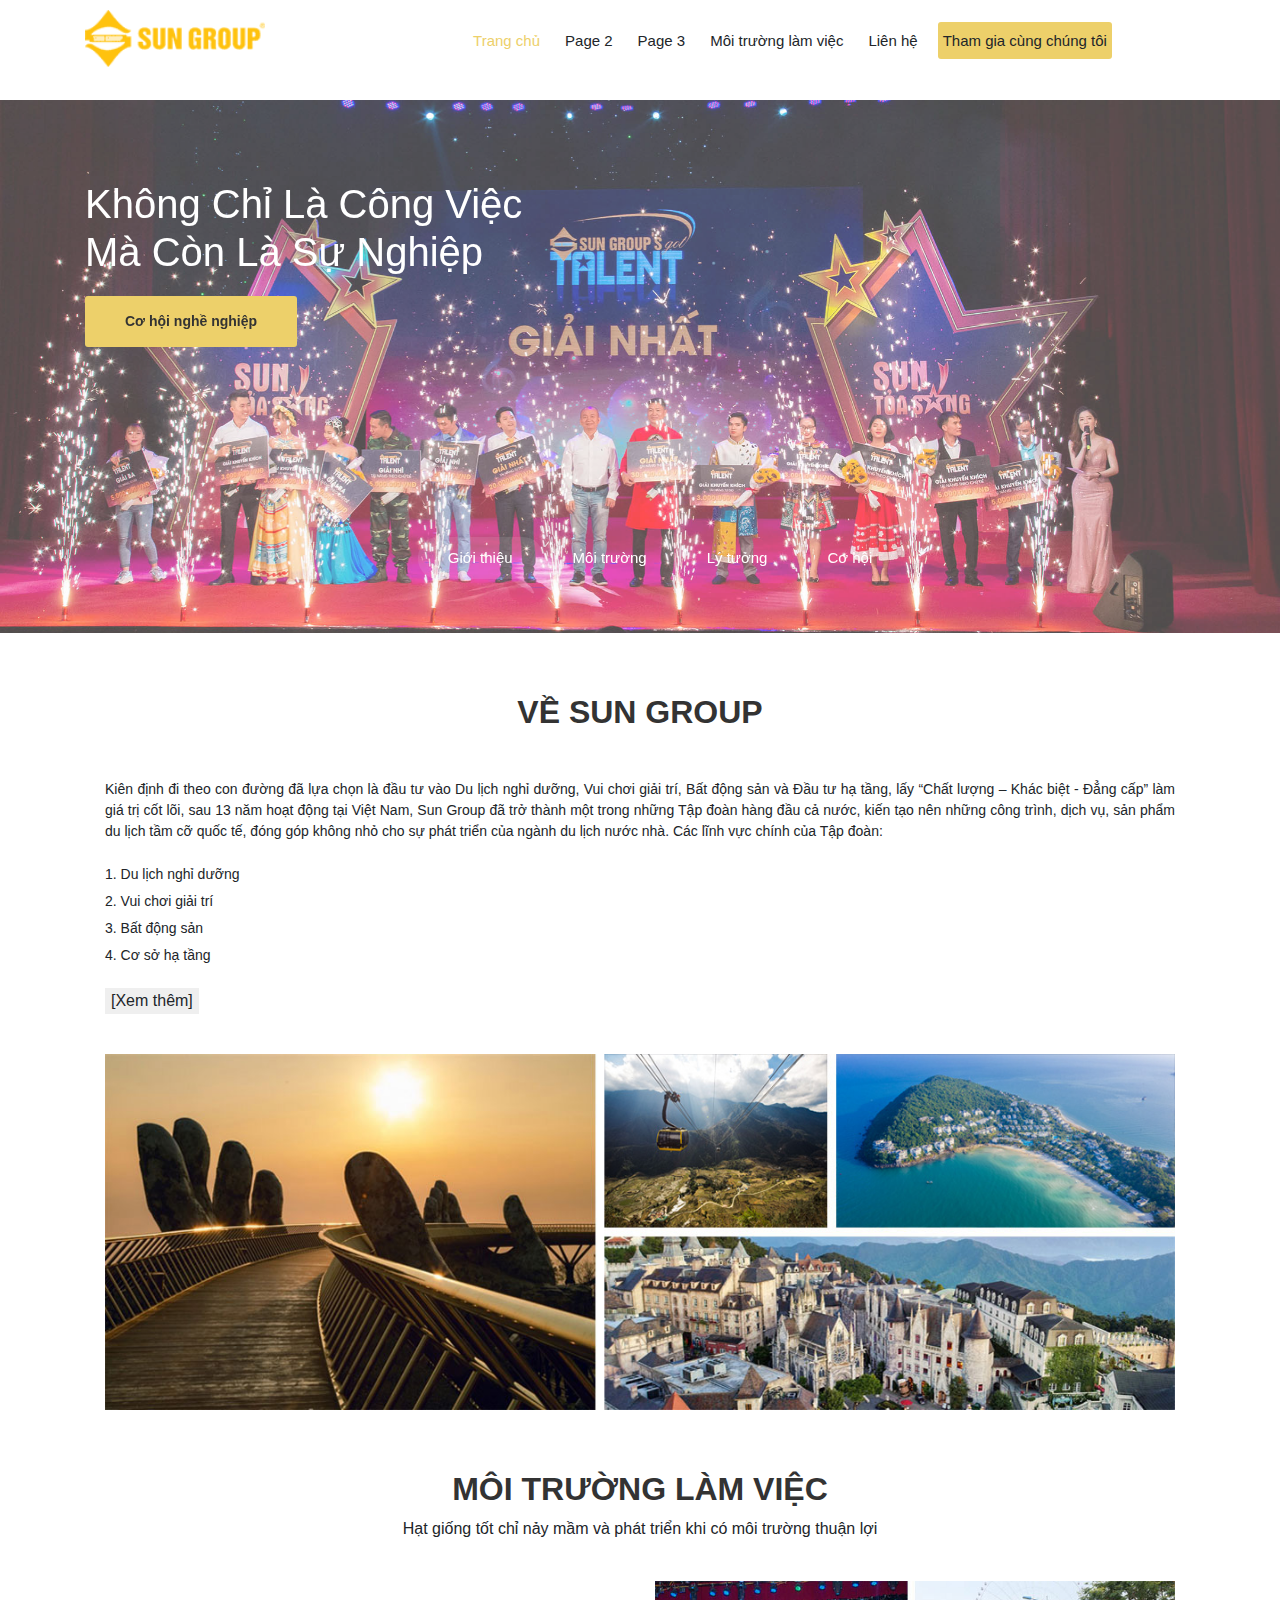
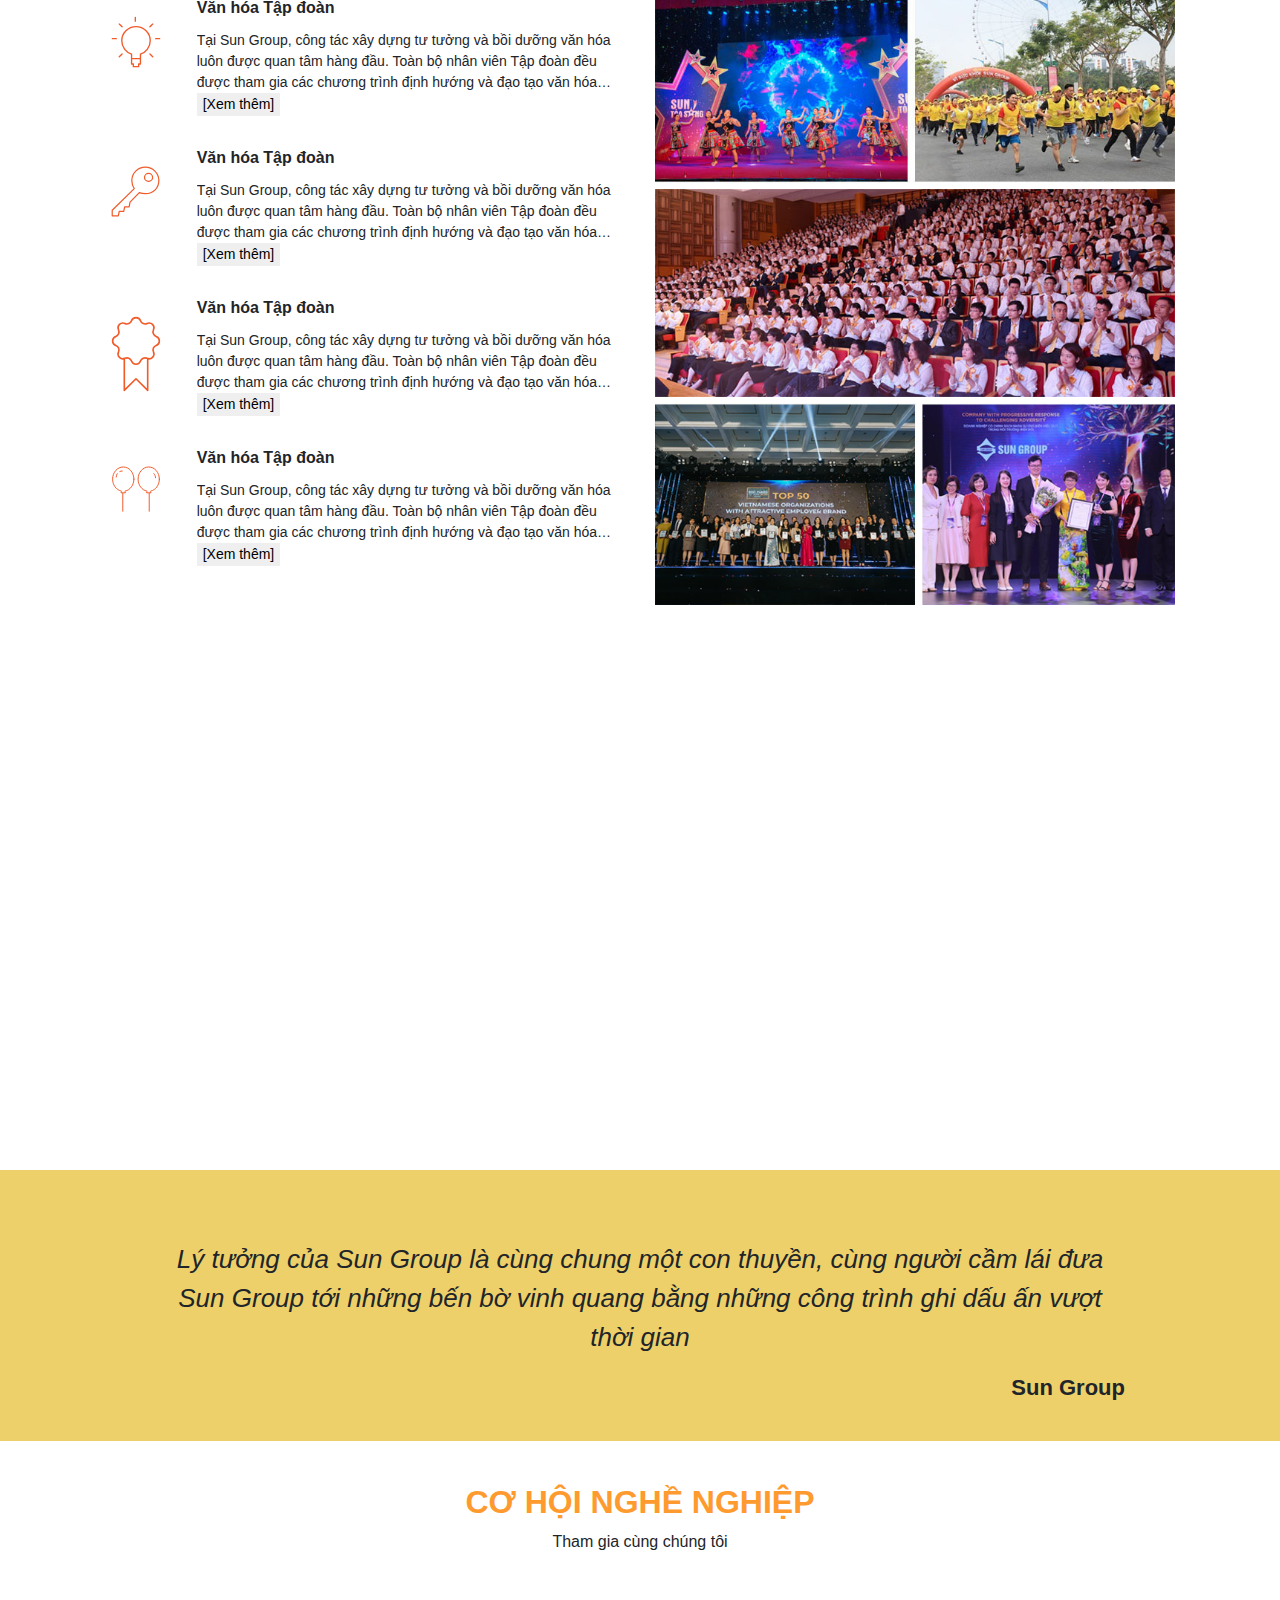
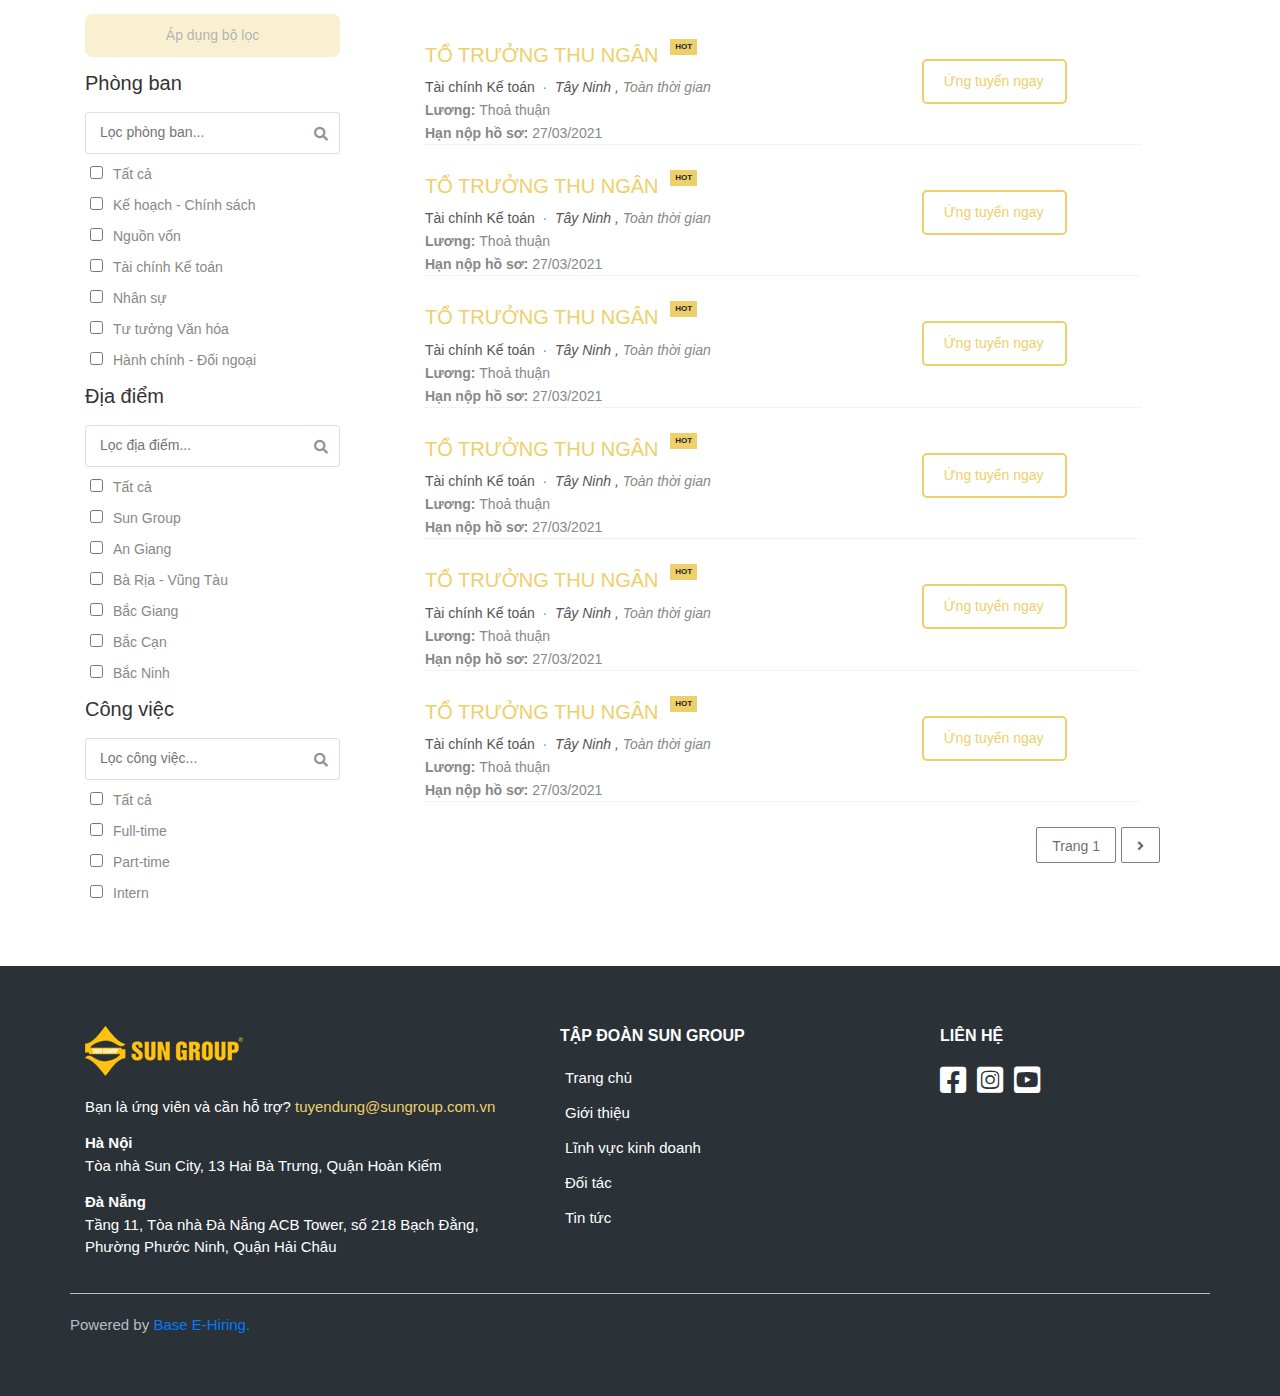
<file: index.html>
<!DOCTYPE html>
<html lang="en">
<head>
<meta charset="UTF-8">
<meta name="viewport" content="width=device-width, initial-scale=1.0">
<meta http-equiv="X-UA-Compatible" content="ie=edge">
<meta name="Description" content="Enter your description here"/>
<link rel="icon" href="resource/image/icon/fav.png" type="image/x-icon"/>
<link rel="stylesheet" href="resource/bootstrap-4.0.0-dist/css/bootstrap.min.css">
<link rel="stylesheet" href="resource/fontawesome-5.15.2/css/all.min.css">
<link rel="stylesheet" href="resource/css/style.css">
<title>Trang chủ</title>
</head>
<body>
    <a id="back-top">
        <i class="fas fa-chevron-up"></i>
    </a>
    <header>
        <!-- Menu Desktop -->
        <nav class="d-none d-lg-block">
            <section class="header-menu">
                <div class="container">
                    <div class="row">
                            <div class="col-lg-3">
                                <a href="index.html">
                                    <img src="resource/image/logo.png" class="logo" alt="">
                                </a>
                            </div>
                            <div class="col-lg-9">
                                <ul class="menu-item d-flex justify-content-center">
                                    <li>
                                        <a href="index.html" class="active">Trang chủ</a>
                                    </li>
                                    <li>
                                        <a href="job.html">Page 2</a>
                                    </li>
                                    <li>
                                        <a href="join.html">Page 3</a>
                                    </li>
                                    <li>
                                        <a href="#">Môi trường làm việc</a>
                                    </li>
                                    <li>
                                        <a href="#">Liên hệ</a>
                                    </li>
                                    <li>
                                        <a href="#" class="hight-light">Tham gia cùng chúng tôi</a>
                                    </li>
                                </ul>
                            </div>
                    </div>
                </div>
            </section>
        </nav>
         <!-- End Menu Desktop -->

         <!-- Menu Mobile-Tablet -->
         <nav class="d-block d-lg-none navbar navbar-expand-lg fixed-top" id="menu-mobile">
            <a class="navbar-brand" href="index.html">
                <img src="resource/image/logo.png" alt="">
            </a>
            <button class="navbar-toggler" type="button" data-toggle="collapse" data-target="#navbarCollapse" aria-controls="navbarCollapse" aria-expanded="false" aria-label="Toggle navigation">
                <i class="fas fa-bars"></i>
            </button>
            <div class="collapse navbar-collapse" id="navbarCollapse">
                <a href="index.html">
                    <img src="resource/image/logo.png" class="logo-header-mobile" alt="">
                </a>
                <ul class="navbar-nav mr-auto">
                    <li class="nav-item active">
                        <a href="index.html" class="active">Trang chủ</a>
                    </li>
                    <li class="nav-item">
                        <a href="job.html">Page 2</a>
                    </li>
                    <li class="nav-item"> 
                        <a href="join.html">Page 3</a>
                    </li>
                    <li class="nav-item">
                        <a href="">Môi trường làm việc</a>
                    </li>
                    <li class="nav-item">
                        <a href="">Liên hệ</a>
                    </li>
                    <li class="nav-item">
                        <a href="" class="hight-light">Tham gia cùng chúng tôi</a>
                    </li>
                </ul>
                </form>
              </div>
            </nav>
        <!-- End Menu Mobile-Tablet -->
    </header>

    <main>
        <!-- start banner -->
        <section id="banner">
            <div class="carousel slide" data-ride="carousel" id="carousel" data-interval="1800">
                <div class="carousel-inner">
                  <div class="carousel-item active">
                    <img class="d-block w-100" src="resource/image/banner/banner-05.jpg" alt="First slide">
                  </div>
                  <div class="carousel-item">
                    <img class="d-block w-100" src="resource/image/banner/banner-08.jpg" alt="Second slide">
                  </div>
                  <div class="carousel-item">
                    <img class="d-block w-100" src="resource/image/banner/banner-11.jpg" alt="Third slide">
                  </div>
                  <div class="carousel-item">
                    <img class="d-block w-100" src="resource/image/banner/banner-12.jpg" alt="Third slide">
                  </div>
                  <div class="carousel-item">
                    <img class="d-block w-100" src="resource/image/banner/banner-13.jpg" alt="Third slide">
                  </div>
                </div>
              </div>
            <div class="text-banner">
                <div class="container">
                    <div class="text">
                        <h2 class="title">
                            Không Chỉ Là Công Việc <br>
                            Mà Còn Là Sự Nghiệp
                        </h2>
                        <a href="#" class="title-button">
                            Cơ hội nghề nghiệp
                        </a>
                    </div>
                </div>
            </div>
            <div class="sub-menu">
                <ul class="d-flex justify-content-center">
                    <li class="nav-link active">
                        <a href="#about">Giới thiệu</a>
                    </li>
                    <li class="nav-link">
                        <a href="#benefits">Môi trường</a>
                    </li>
                    <li class="nav-link"> 
                        <a href="#customer">Lý tưởng</a>
                    </li>
                    <li class="nav-link">
                        <a href="#job">Cơ hội</a>
                    </li>
                </ul>
            </div>
        </section>
        <!-- End banner -->

        <!-- Start About -->
        <section id="about">
            <div class="container">
                <div class="about-head">
                    <h2 class="title">VỀ SUN GROUP</h2>
                </div>
                <div class="about-content">
                    <p>Kiên định đi theo con đường đã lựa chọn là đầu tư vào Du lịch nghỉ dưỡng, Vui chơi giải trí, 
                        Bất động sản và Đầu tư hạ tầng, lấy “Chất lượng – Khác biệt - Đẳng cấp” làm giá trị cốt lõi, 
                        sau 13 năm hoạt động tại Việt Nam, Sun Group đã trở thành một trong những Tập đoàn hàng đầu cả nước, 
                        kiến tạo nên những công trình, dịch vụ, sản phẩm du lịch tầm cỡ quốc tế, đóng góp không nhỏ cho sự phát 
                        triển của ngành du lịch nước nhà. Các lĩnh vực chính của Tập đoàn:
                    </p>
                    <ul>
                        <li>1. Du lịch nghỉ dưỡng</li>
                        <li>2. Vui chơi giải trí</li>
                        <li>3. Bất động sản</li>
                        <li>4. Cơ sở hạ tầng</li>
                    </ul>
                    <div class="d-none" id="show-about">
                        <p>Khởi nghiệp từ Đà Nẵng năm 2007, Sun Group ngày càng lớn mạnh với nhiều dự án nghỉ dưỡng 
                            ghi danh Việt Nam lên bản đồ du lịch cao cấp quốc tế. Đó là InterContinental Danang Sun Peninsula 
                            Resort– 4 lần liên tiếp được World Travel Awards vinh danh Khu nghỉ dưỡng sang trọng bậc nhất thế giới (2014-2017). 
                            Đó còn là JW Marriott Phu Quoc Emerald Bay – Khu nghỉ dưỡng và villa trên đảo sang trọng hàng đầu thế giới 2018, 
                            Khu nghỉ dưỡng dành cho đám cưới sang trọng hàng đầu thế giới 2019 do World Travel Awards trao tặng.
                        </p>
                        <p>Bên cạnh đó, các khu du lịch và vui chơi giải trí mang thương hiệu Sun World của Tập đoàn Sun Group khắp ba miền, 
                            từ Sun World Ba Na Hills, Sun World Danang Wonders tại Đà Nẵng, Sun World Fansipan Legend tại Lào Cai, Sun World 
                            Hon Thom Nature Park tại Phú Quốc tới Sun World Halong Complex tại Quảng Ninh, Sun World BaDen Mountain tại Tây 
                            Ninh đã không chỉ góp phần gia tăng trải nghiệm cho du khách mà còn thay đổi diện mạo điểm đến, tạo công ăn việc làm, 
                            tăng thu nhập cho người dân địa phương và thúc đẩy nhiều ngành nghề khác phát triển.
                        </p>
                    </div>
                    <button id="view-more-about">[Xem thêm]</button>
                </div>
                <div class="about-image">
                    <img src="resource/image/work.jpg" alt="">
                </div>
            </div>
        </section>
        <!-- End about -->

        <!-- Start benefits -->
        <section id="benefits">
            <div class="container">
                <div class="benefits-head">
                    <h2 class="title">MÔI TRƯỜNG LÀM VIỆC</h2>
                    <div class="des">Hạt giống tốt chỉ nảy mầm và phát triển khi có môi trường thuận lợi</div>
                </div>
                <div class="benefits-content">
                    <div class="row">
                        <div class="col-lg-6 col-sm-12">
                            <div class="benefits-item">
                                <div class="row">
                                    <div class="col-2">
                                        <img src="resource/image/icon/technology-career.svg" class="img-item" alt="">
                                    </div>
                                    <div class="col-10 desc">
                                        <h3 class="title">Văn hóa Tập đoàn</h3>
                                        <div class="detail">
                                            <p class="benefits-text-detail show" id="1">Tại Sun Group, công tác xây dựng tư tưởng và bồi dưỡng văn hóa luôn được quan tâm hàng 
                                                đầu. Toàn bộ nhân viên Tập đoàn đều được tham gia các chương trình định hướng và đạo tạo văn hóa 
                                                hàng năm; được tham gia các hoạt động thể thao, nghệ thuật, đọc sách, chia sẻ, giao lưu giữa các 
                                                vùng miền và khối kinh doanh. Đối với nhân sự mới, Sun Group xây dựng chương trình hội nhập nhằm 
                                                giúp tăng cường sự hiểu biết và tính thích nghi khi gia nhập Tập đoàn.
                                            </p>
                                            <button class="view-more-benefits" data-snippet="1">[Xem thêm]</button>
                                        </div>
                                    </div>
                                </div>
                            </div>
                            <div class="benefits-item">
                                <div class="row">
                                    <div class="col-2">
                                        <img src="resource/image/icon/toronto-careers-key.svg" class="img-item" alt="">
                                    </div>
                                    <div class="col-10 desc">
                                        <h3 class="title">Văn hóa Tập đoàn</h3>
                                        <div class="detail">
                                            <p class="benefits-text-detail show" id="2">Tại Sun Group, công tác xây dựng tư tưởng và bồi dưỡng văn hóa luôn được quan tâm hàng 
                                                đầu. Toàn bộ nhân viên Tập đoàn đều được tham gia các chương trình định hướng và đạo tạo văn hóa 
                                                hàng năm; được tham gia các hoạt động thể thao, nghệ thuật, đọc sách, chia sẻ, giao lưu giữa các 
                                                vùng miền và khối kinh doanh. Đối với nhân sự mới, Sun Group xây dựng chương trình hội nhập nhằm 
                                                giúp tăng cường sự hiểu biết và tính thích nghi khi gia nhập Tập đoàn.
                                            </p>
                                            <button class="view-more-benefits" data-snippet="2">[Xem thêm]</button>
                                        </div>
                                    </div>
                                </div>
                            </div>
                            <div class="benefits-item">
                                <div class="row">
                                    <div class="col-2">
                                        <img src="resource/image/icon//best-employers-toronto-badge.svg" class="img-item" alt="">
                                    </div>
                                    <div class="col-10 desc">
                                        <h3 class="title">Văn hóa Tập đoàn</h3>
                                        <div class="detail">
                                            <p class="benefits-text-detail show" id="3">Tại Sun Group, công tác xây dựng tư tưởng và bồi dưỡng văn hóa luôn được quan tâm hàng 
                                                đầu. Toàn bộ nhân viên Tập đoàn đều được tham gia các chương trình định hướng và đạo tạo văn hóa 
                                                hàng năm; được tham gia các hoạt động thể thao, nghệ thuật, đọc sách, chia sẻ, giao lưu giữa các 
                                                vùng miền và khối kinh doanh. Đối với nhân sự mới, Sun Group xây dựng chương trình hội nhập nhằm 
                                                giúp tăng cường sự hiểu biết và tính thích nghi khi gia nhập Tập đoàn.
                                            </p>
                                            <button class="view-more-benefits" data-snippet="3">[Xem thêm]</button>
                                        </div>
                                    </div>
                                </div>
                            </div>
                            <div class="benefits-item">
                                <div class="row">
                                    <div class="col-2">
                                        <img src="resource/image/icon/employer-award.svg" class="img-item" alt="">
                                    </div>
                                    <div class="col-10 desc">
                                        <h3 class="title">Văn hóa Tập đoàn</h3>
                                        <div class="detail">
                                            <p class="benefits-text-detail show" id="4">Tại Sun Group, công tác xây dựng tư tưởng và bồi dưỡng văn hóa luôn được quan tâm hàng 
                                                đầu. Toàn bộ nhân viên Tập đoàn đều được tham gia các chương trình định hướng và đạo tạo văn hóa 
                                                hàng năm; được tham gia các hoạt động thể thao, nghệ thuật, đọc sách, chia sẻ, giao lưu giữa các 
                                                vùng miền và khối kinh doanh. Đối với nhân sự mới, Sun Group xây dựng chương trình hội nhập nhằm 
                                                giúp tăng cường sự hiểu biết và tính thích nghi khi gia nhập Tập đoàn.
                                            </p>
                                            <button class="view-more-benefits" data-snippet="4">[Xem thêm]</button>
                                        </div>
                                    </div>
                                </div>
                            </div>
                        </div>
                        <div class="col-lg-6 col-sm-12">
                            <img src="resource/image/benefits.jpg" class="img-left" alt="">
                        </div>
                    </div>
                </div>
            </div>
            <div class="container">
                <div class="benefits-video mt-5 mb-5">
                    <iframe width="560" height="315" src="https://www.youtube.com/embed/Hsbh1ubI-GE" frameborder="0" allow="accelerometer; autoplay; encrypted-media; gyroscope; picture-in-picture" allowfullscreen=""></iframe>
                </div>
            </div>
        </section>
        <!-- End benefits -->

        <!-- customer -->
        <section id="customer">
            <div class="container">
                <div class="content mb-5">
                    <p class="say">
                        Lý tưởng của Sun Group là cùng chung một con thuyền, cùng người cầm lái đưa Sun Group tới những bến bờ vinh quang bằng những công trình ghi dấu ấn vượt thời gian
                    </p>
                    <div class="info">
                        <p>Sun Group</p>
                    </div>
                </div>
            </div>
        </section>
        <!-- end customer -->

        <!-- Job -->
        <section id="job" class="mb-5">
            <div class="container">
                <div class="job-head">
                    <h2 class="title">Cơ hội nghề nghiệp</h2>
                    <p class="desc">Tham gia cùng chúng tôi</p>
                </div>
                <div class="row">
                    <div class="col-lg-3 col-sm-12 left-side">
                        <button class="apply-filter disabled mb-3">
                            Áp dụng bộ lọc
                        </button>
                        <div class="list-category">
                            <h3 class="title-cat">Phòng ban</h3>
                            <div class="input-search">
                                <i class="fas fa-search"></i>
                                <input type="text" name="department-search" id="department-search" placeholder="Lọc phòng ban...">
                            </div>
                            <div id="departments" class="list scrollable">
                        
                                <div class="li">
                                    <div class="check-action dpb">
                                        <input type="checkbox" class="check_row" >Tất cả
                                    </div>
                                </div>
                                
                                    <div class="li">
                                        <div class="check-action dpb">
                                            <input type="checkbox" class="check_row department js-dept-269" name="job-dept" value="269">Kế hoạch - Chính sách
                                        </div>
                                    </div>
                        
                                
                                    <div class="li">
                                        <div class="check-action dpb">
                                            <input type="checkbox" class="check_row department js-dept-270" name="job-dept" value="270">Nguồn vốn
                                        </div>
                                    </div>
                        
                                
                                    <div class="li">
                                        <div class="check-action dpb">
                                            <input type="checkbox" class="check_row department js-dept-271" name="job-dept" value="271">Tài chính Kế toán
                                        </div>
                                    </div>
                        
                                
                                    <div class="li">
                                        <div class="check-action dpb">
                                            <input type="checkbox" class="check_row department js-dept-272" name="job-dept" value="272">Nhân sự
                                        </div>
                                    </div>
                        
                                
                                    <div class="li">
                                        <div class="check-action dpb">
                                            <input type="checkbox" class="check_row department js-dept-273" name="job-dept" value="273">Tư tưởng Văn hóa 
                                        </div>
                                    </div>
                        
                                
                                    <div class="li">
                                        <div class="check-action dpb">
                                            <input type="checkbox" class="check_row department js-dept-274" name="job-dept" value="274">Hành chính - Đối ngoại
                                        </div>
                                    </div>
                        
                                
                                    <div class="li">
                                        <div class="check-action dpb">
                                            <input type="checkbox" class="check_row department js-dept-275" name="job-dept" value="275">CNTT
                                        </div>
                                    </div>
                        
                                
                                    <div class="li">
                                        <div class="check-action dpb">
                                            <input type="checkbox" class="check_row department js-dept-276" name="job-dept" value="276">Pháp chế
                                        </div>
                                    </div>
                        
                                
                                    <div class="li">
                                        <div class="check-action dpb">
                                            <input type="checkbox" class="check_row department js-dept-277" name="job-dept" value="277">Kiểm soát
                                        </div>
                                    </div>
                        
                                
                                    <div class="li">
                                        <div class="check-action dpb">
                                            <input type="checkbox" class="check_row department js-dept-278" name="job-dept" value="278">Quản trị Rủi ro
                                        </div>
                                    </div>
                        
                                
                                    <div class="li">
                                        <div class="check-action dpb">
                                            <input type="checkbox" class="check_row department js-dept-279" name="job-dept" value="279">Truyền thông - Marketing 
                                        </div>
                                    </div>
                        
                                
                                    <div class="li">
                                        <div class="check-action dpb">
                                            <input type="checkbox" class="check_row department js-dept-280" name="job-dept" value="280">Cung ứng
                                        </div>
                                    </div>
                        
                                
                                    <div class="li">
                                        <div class="check-action dpb">
                                            <input type="checkbox" class="check_row department js-dept-281" name="job-dept" value="281">Kinh doanh
                                        </div>
                                    </div>
                        
                                
                                    <div class="li">
                                        <div class="check-action dpb">
                                            <input type="checkbox" class="check_row department js-dept-282" name="job-dept" value="282">Phát triển Dự án
                                        </div>
                                    </div>
                        
                                
                                    <div class="li">
                                        <div class="check-action dpb">
                                            <input type="checkbox" class="check_row department js-dept-283" name="job-dept" value="283">Quản lý Thiết kế
                                        </div>
                                    </div>
                        
                                
                                    <div class="li">
                                        <div class="check-action dpb">
                                            <input type="checkbox" class="check_row department js-dept-284" name="job-dept" value="284">Cảnh quan-Vệ sinh-Môi trường
                                        </div>
                                    </div>
                        
                                
                                    <div class="li">
                                        <div class="check-action dpb">
                                            <input type="checkbox" class="check_row department js-dept-285" name="job-dept" value="285">Xây dựng                
                                        </div>
                                    </div>
                        
                                
                                    <div class="li">
                                        <div class="check-action dpb">
                                            <input type="checkbox" class="check_row department js-dept-286" name="job-dept" value="286">An ninh - Bảo vệ                
                                        </div>
                                    </div>
                        
                                
                                    <div class="li">
                                        <div class="check-action dpb">
                                            <input type="checkbox" class="check_row department js-dept-287" name="job-dept" value="287">An toàn                
                                        </div>
                                    </div>
                        
                                
                                    <div class="li">
                                        <div class="check-action dpb">
                                            <input type="checkbox" class="check_row department js-dept-288" name="job-dept" value="288">Kỹ thuật và Bảo trì                
                                        </div>
                                    </div>
                        
                                
                                    <div class="li">
                                        <div class="check-action dpb">
                                            <input type="checkbox" class="check_row department js-dept-289" name="job-dept" value="289">Bất động sản                
                                        </div>
                                    </div>
                        
                                
                                    <div class="li">
                                        <div class="check-action dpb">
                                            <input type="checkbox" class="check_row department js-dept-290" name="job-dept" value="290">Vui chơi giải trí                
                                        </div>
                                    </div>
                        
                                
                                    <div class="li">
                                        <div class="check-action dpb">
                                            <input type="checkbox" class="check_row department js-dept-291" name="job-dept" value="291">Khách sạn nghỉ dưỡng                
                                        </div>
                                    </div>
                        
                                
                                    <div class="li">
                                        <div class="check-action dpb">
                                            <input type="checkbox" class="check_row department js-dept-292" name="job-dept" value="292">Hàng không                
                                        </div>
                                    </div>
                        
                                
                                    <div class="li">
                                        <div class="check-action dpb">
                                            <input type="checkbox" class="check_row department js-dept-293" name="job-dept" value="293">Cầu cảng                
                                        </div>
                                    </div>
                        
                                </div>
                        </div>
                        <div class="list-category">
                            <h3 class="title-cat">Địa điểm</h3>
                            <div class="input-search">
                                <i class="fas fa-search"></i>
                                <input type="text" name="department-search" id="location-search" placeholder="Lọc địa điểm...">
                            </div>
                            <div id="departments" class="list scrollable">
                        
                                <div class="li">
                                    <div class="check-action dpb">
                                        <input type="checkbox" class="check_row" >Tất cả
                                    </div>
                                </div>
                                
                                <div class="li">
                                    <div class="check-action dpb">
                                        <input type="checkbox" class="check_row department js-dept-269" name="job-dept" value="269">Sun Group
                                    </div>
                                </div>
                    
                            
                                <div class="li">
                                    <div class="check-action dpb">
                                        <input type="checkbox" class="check_row department js-dept-270" name="job-dept" value="270">An Giang
                                    </div>
                                </div>
                    
                            
                                <div class="li">
                                    <div class="check-action dpb">
                                        <input type="checkbox" class="check_row department js-dept-271" name="job-dept" value="271">Bà Rịa - Vũng Tàu
                                    </div>
                                </div>
                    
                            
                                <div class="li">
                                    <div class="check-action dpb">
                                        <input type="checkbox" class="check_row department js-dept-272" name="job-dept" value="272">Bắc Giang
                                    </div>
                                </div>
                    
                            
                                <div class="li">
                                    <div class="check-action dpb">
                                        <input type="checkbox" class="check_row department js-dept-273" name="job-dept" value="273">Bắc Cạn
                                    </div>
                                </div>
                    
                            
                                <div class="li">
                                    <div class="check-action dpb">
                                        <input type="checkbox" class="check_row department js-dept-274" name="job-dept" value="274">Bắc Ninh
                                    </div>
                                </div>
                    
                            
                                <div class="li">
                                    <div class="check-action dpb">
                                        <input type="checkbox" class="check_row department js-dept-275" name="job-dept" value="275">Bạc Liêu
                                    </div>
                                </div>
                    
                            
                                <div class="li">
                                    <div class="check-action dpb">
                                        <input type="checkbox" class="check_row department js-dept-276" name="job-dept" value="276">Bến Tre
                                    </div>
                                </div>
                    
                            
                                <div class="li">
                                    <div class="check-action dpb">
                                        <input type="checkbox" class="check_row department js-dept-277" name="job-dept" value="277">Bình Định
                                    </div>
                                </div>
                    
                            
                                <div class="li">
                                    <div class="check-action dpb">
                                        <input type="checkbox" class="check_row department js-dept-278" name="job-dept" value="278">Bình Dương
                                    </div>
                                </div>
                        
                            </div>
                        </div>
                        <div class="list-category">
                            <h3 class="title-cat">Công việc</h3>
                            <div class="input-search">
                                <i class="fas fa-search"></i>
                                <input type="text" name="department-search" id="job-search" placeholder="Lọc công việc...">
                            </div>
                            <div id="departments" class="list scrollable">
                        
                                <div class="li">
                                    <div class="check-action dpb">
                                        <input type="checkbox" class="check_row" >Tất cả
                                    </div>
                                </div>
                                
                                <div class="li">
                                    <div class="check-action dpb">
                                        <input type="checkbox" class="check_row department js-dept-269" name="job-dept" value="269">Full-time
                                    </div>
                                </div>
                    
                                <div class="li">
                                    <div class="check-action dpb">
                                        <input type="checkbox" class="check_row department js-dept-270" name="job-dept" value="270">Part-time
                                    </div>
                                </div>
                    
                                <div class="li">
                                    <div class="check-action dpb">
                                        <input type="checkbox" class="check_row department js-dept-271" name="job-dept" value="271">Intern
                                    </div>
                                </div>
                            </div>
                        </div>
                    </div>
                    <div class="col-lg-9 col-sm-12 right-side">
                        <div class="job-list">
                            <div class="row">
                                <div class="col-md-8 col-sm-12">
                                    <h3 class="title">
                                        <a href="#">Tổ trưởng thu ngân</a>
                                    </h3>
                                    <div class="info">
                                        <a class="blank" href="#">
                                            Tài chính Kế toán
                                        </a> &nbsp;·&nbsp;
                                        <em>
                                            <a class="blank" href="#">Tây Ninh , </a>
                                        </em>
                                        <em>Toàn thời gian</em>							
                                    </div>
                                    <div class="info">
                                        <b>Lương: </b>Thoả thuận				
                                    </div>
                                    <div class="info">
                                        <b>Hạn nộp hồ sơ: </b>27/03/2021			
                                    </div>
                                </div>
                                <div class="col-md-4 col-sm-12">
                                    <div class="button-recruitment">
                                        <a href="#">Ứng tuyển ngay</a>
                                    </div>
                                </div>
                            </div>
                        </div>
                        <div class="job-list">
                            <div class="row">
                                <div class="col-md-8 col-sm-12">
                                    <h3 class="title">
                                        <a href="#">Tổ trưởng thu ngân</a>
                                    </h3>
                                    <div class="info">
                                        <a class="blank" href="#">
                                            Tài chính Kế toán
                                        </a> &nbsp;·&nbsp;
                                        <em>
                                            <a class="blank" href="#">Tây Ninh , </a>
                                        </em>
                                        <em>Toàn thời gian</em>							
                                    </div>
                                    <div class="info">
                                        <b>Lương: </b>Thoả thuận				
                                    </div>
                                    <div class="info">
                                        <b>Hạn nộp hồ sơ: </b>27/03/2021			
                                    </div>
                                </div>
                                <div class="col-md-4 col-sm-12">
                                    <div class="button-recruitment">
                                        <a href="#">Ứng tuyển ngay</a>
                                    </div>
                                </div>
                            </div>
                        </div>
                        <div class="job-list">
                            <div class="row">
                                <div class="col-md-8 col-sm-12">
                                    <h3 class="title">
                                        <a href="#">Tổ trưởng thu ngân</a>
                                    </h3>
                                    <div class="info">
                                        <a class="blank" href="#">
                                            Tài chính Kế toán
                                        </a> &nbsp;·&nbsp;
                                        <em>
                                            <a class="blank" href="#">Tây Ninh , </a>
                                        </em>
                                        <em>Toàn thời gian</em>							
                                    </div>
                                    <div class="info">
                                        <b>Lương: </b>Thoả thuận				
                                    </div>
                                    <div class="info">
                                        <b>Hạn nộp hồ sơ: </b>27/03/2021			
                                    </div>
                                </div>
                                <div class="col-md-4 col-sm-12">
                                    <div class="button-recruitment">
                                        <a href="#">Ứng tuyển ngay</a>
                                    </div>
                                </div>
                            </div>
                        </div>
                        <div class="job-list">
                            <div class="row">
                                <div class="col-md-8 col-sm-12">
                                    <h3 class="title">
                                        <a href="#">Tổ trưởng thu ngân</a>
                                    </h3>
                                    <div class="info">
                                        <a class="blank" href="#">
                                            Tài chính Kế toán
                                        </a> &nbsp;·&nbsp;
                                        <em>
                                            <a class="blank" href="#">Tây Ninh , </a>
                                        </em>
                                        <em>Toàn thời gian</em>							
                                    </div>
                                    <div class="info">
                                        <b>Lương: </b>Thoả thuận				
                                    </div>
                                    <div class="info">
                                        <b>Hạn nộp hồ sơ: </b>27/03/2021			
                                    </div>
                                </div>
                                <div class="col-md-4 col-sm-12">
                                    <div class="button-recruitment">
                                        <a href="#">Ứng tuyển ngay</a>
                                    </div>
                                </div>
                            </div>
                        </div>
                        <div class="job-list">
                            <div class="row">
                                <div class="col-md-8 col-sm-12">
                                    <h3 class="title">
                                        <a href="#">Tổ trưởng thu ngân</a>
                                    </h3>
                                    <div class="info">
                                        <a class="blank" href="#">
                                            Tài chính Kế toán
                                        </a> &nbsp;·&nbsp;
                                        <em>
                                            <a class="blank" href="#">Tây Ninh , </a>
                                        </em>
                                        <em>Toàn thời gian</em>							
                                    </div>
                                    <div class="info">
                                        <b>Lương: </b>Thoả thuận				
                                    </div>
                                    <div class="info">
                                        <b>Hạn nộp hồ sơ: </b>27/03/2021			
                                    </div>
                                </div>
                                <div class="col-md-4 col-sm-12">
                                    <div class="button-recruitment">
                                        <a href="#">Ứng tuyển ngay</a>
                                    </div>
                                </div>
                            </div>
                        </div>
                        <div class="job-list">
                            <div class="row">
                                <div class="col-md-8 col-sm-12">
                                    <h3 class="title">
                                        <a href="#">Tổ trưởng thu ngân</a>
                                    </h3>
                                    <div class="info">
                                        <a class="blank" href="#">
                                            Tài chính Kế toán
                                        </a> &nbsp;·&nbsp;
                                        <em>
                                            <a class="blank" href="#">Tây Ninh , </a>
                                        </em>
                                        <em>Toàn thời gian</em>							
                                    </div>
                                    <div class="info">
                                        <b>Lương: </b>Thoả thuận				
                                    </div>
                                    <div class="info">
                                        <b>Hạn nộp hồ sơ: </b>27/03/2021			
                                    </div>
                                </div>
                                <div class="col-md-4 col-sm-12">
                                    <div class="button-recruitment">
                                        <a href="#">Ứng tuyển ngay</a>
                                    </div>
                                </div>
                            </div>
                        </div>
                        <div class="pagination">
                            <a class="pag disabled">Trang 1</a><a class="pag-next" href="#"><i class="fas fa-angle-right"></i></a>
                        </div>
                    </div>
                </div>
            </div>
        </section>
        <!-- End job -->
    </main>
    <!-- End Main -->

    <!-- Footer start -->
    <footer>
        <div class="container">
            <div class="row">
                <div class="col-lg-5 col-sm-12">
                    <div class="box-footer">
                        <div class="logo-footer">
                            <img src="resource/image/logo.png" alt="">
                        </div>
                        <div class="address">
                            <p>Bạn là ứng viên và cần hỗ trợ? <a href="#">tuyendung@sungroup.com.vn</a></p>
                            <p><b class="location">Hà Nội</b> Tòa nhà Sun City, 13 Hai Bà Trưng, Quận Hoàn Kiếm</p>
                            <p><b class="location">Đà Nẵng</b> Tầng 11, Tòa nhà Đà Nẵng ACB Tower, số 218 Bạch Đằng, Phường Phước Ninh, Quận Hải Châu</p>
                        </div>
                    </div>
                </div>
                <div class="col-lg-4 col-sm-12">
                    <div class="links-footer">
                        <h2 class="title">Tập đoàn Sun Group</h2>
                        <a href="#">Trang chủ</a>
                        <a href="#">Giới thiệu</a>
                        <a href="#">Lĩnh vực kinh doanh</a>
                        <a href="#">Đối tác</a>
                        <a href="#">Tin tức</a>
                    </div>
                </div>
                <div class="col-lg-3 col-sm-12">
                    <div class="contact">
                        <h2 class="title">Liên hệ</h2>
                        <div class="social">
                            <a href="#">
                                <i class="fab fa-facebook-square"></i>
                            </a>
                            <a href="#">
                                <i class="fab fa-instagram-square"></i>
                            </a>
                            <a href="#">
                                <i class="fab fa-youtube-square"></i>
                            </a>
                        </div>
                    </div>
                </div>
                <div class="bottom-footer">
                    <div class="copyright">
                        Powered by <a href="#">Base E-Hiring.</a>
                    </div>
                </div>
            </div>
        </div>
    </footer>
    <!-- End Footer -->

<script src="resource/js/jquery-3.5.1.min.js"></script>
<script src="resource/bootstrap-4.0.0-dist/js/bootstrap.min.js"></script>
<script src="resource/js/sweetalert.min.js"></script>
<script src="resource/jquery-validation-1.19.3/dist/jquery.validate.min.js"></script>
<script src="resource/js/script.js" ></script>
</body>
</html>
</file>
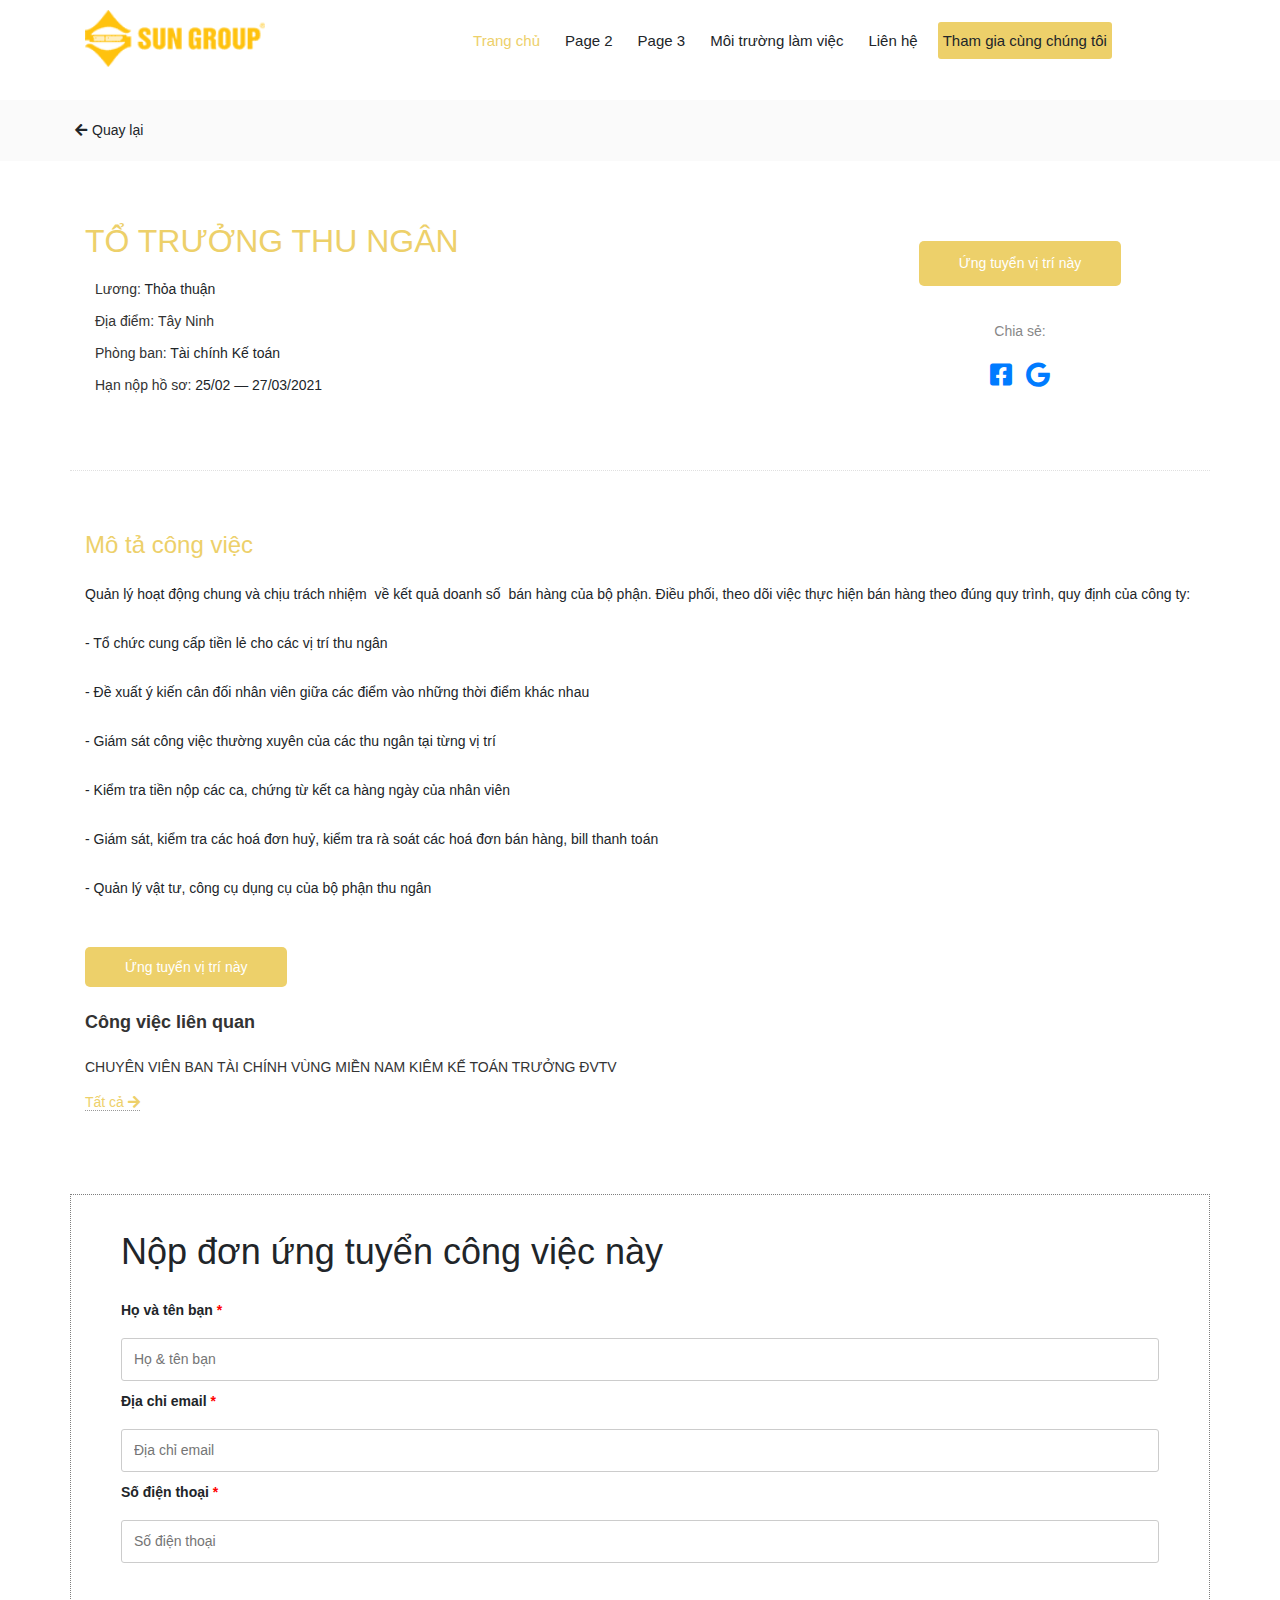
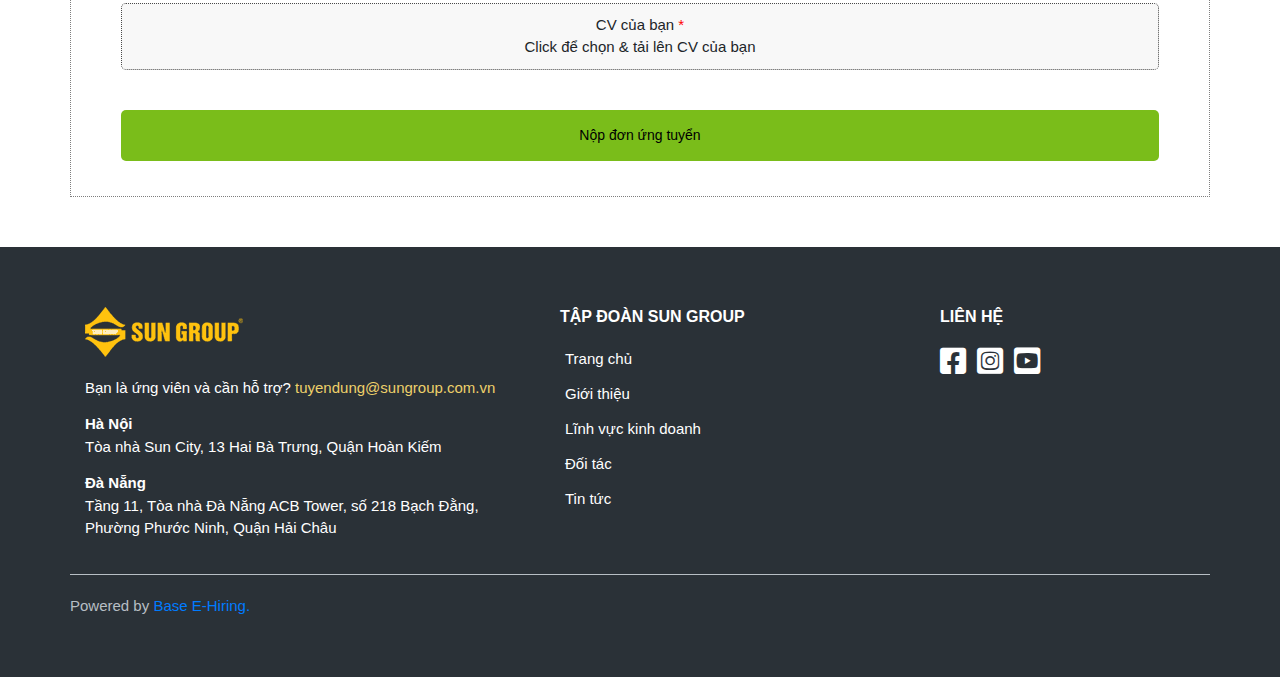
<file: job.html>
<!DOCTYPE html>
<html lang="en">
<head>
<meta charset="UTF-8">
<meta name="viewport" content="width=device-width, initial-scale=1.0">
<meta http-equiv="X-UA-Compatible" content="ie=edge">
<meta name="Description" content="Enter your description here"/>
<link rel="icon" href="resource/image/icon/fav.png" type="image/x-icon"/>
<link rel="stylesheet" href="resource/bootstrap-4.0.0-dist/css/bootstrap.min.css">
<link rel="stylesheet" href="resource/fontawesome-5.15.2/css/all.min.css">
<link rel="stylesheet" href="resource/css/style.css">
<title>Job -Tổ trưởng thu ngân</title>
</head>
<body>
    <a id="back-top">
        <i class="fas fa-chevron-up"></i>
    </a>
    <header>
        <!-- Menu Desktop -->
        <nav class="d-none d-lg-block">
            <section class="header-menu">
                <div class="container">
                    <div class="row">
                            <div class="col-lg-3">
                                <a href="index.html">
                                    <img src="resource/image/logo.png" class="logo" alt="">
                                </a>
                            </div>
                            <div class="col-lg-9">
                                <ul class="menu-item d-flex justify-content-center">
                                    <li>
                                        <a href="index.html" class="active">Trang chủ</a>
                                    </li>
                                    <li>
                                        <a href="job.html">Page 2</a>
                                    </li>
                                    <li>
                                        <a href="join.html">Page 3</a>
                                    </li>
                                    <li>
                                        <a href="">Môi trường làm việc</a>
                                    </li>
                                    <li>
                                        <a href="">Liên hệ</a>
                                    </li>
                                    <li>
                                        <a href="" class="hight-light">Tham gia cùng chúng tôi</a>
                                    </li>
                                </ul>
                            </div>
                    </div>
                </div>
            </section>
        </nav>
         <!-- End Menu Desktop -->

         <!-- Menu Mobile-Tablet -->
         <nav class="d-block d-lg-none navbar navbar-expand-lg fixed-top" id="menu-mobile">
            <a class="navbar-brand" href="index.html">
                <img src="resource/image/logo.png" alt="">
            </a>
            <button class="navbar-toggler" type="button" data-toggle="collapse" data-target="#navbarCollapse" aria-controls="navbarCollapse" aria-expanded="false" aria-label="Toggle navigation">
                <i class="fas fa-bars"></i>
            </button>
            <div class="collapse navbar-collapse" id="navbarCollapse">
                <a href="index.html">
                    <img src="resource/image/logo.png" class="logo-header-mobile" alt="">
                </a>
                <ul class="navbar-nav mr-auto">
                    <li class="nav-item active">
                        <a href="index.html" class="active">Trang chủ</a>
                    </li>
                    <li class="nav-item">
                        <a href="job.html">Page 2</a>
                    </li>
                    <li class="nav-item"> 
                        <a href="join.html">Page 3</a>
                    </li>
                    <li class="nav-item">
                        <a href="#">Môi trường làm việc</a>
                    </li>
                    <li class="nav-item">
                        <a href="#">Liên hệ</a>
                    </li>
                    <li class="nav-item">
                        <a href="#" class="hight-light">Tham gia cùng chúng tôi</a>
                    </li>
                </ul>
                </form>
              </div>
            </nav>
        <!-- End Menu Mobile-Tablet -->
    </header>

    <main>
        <!-- navigation -->
        <div class="navigation">
            <div class="container">
                <a href="index.html"><i class="fas fa-arrow-left"></i>Quay lại</a>
            </div>
        </div>
        <!-- end navigation -->

        <!-- job detail -->
        <section id="job-detail">
            <div class="container">
                <div class="row">
                    <div class="col-md-8 col-sm-12 left">
                        <h1 class="title ">TỔ TRƯỞNG THU NGÂN </h1>
                        <div class="desc-job">
                            <p class="desc salary"><b>Lương:</b> Thỏa thuận </p>
                            <p class="desc location"><b>Địa điểm:</b> <a class="blank" href="https://tuyendung.sungroup.com.vn/jobs?office=119">Tây Ninh</a></p>
                            <p class="desc location"><b>Phòng ban:</b> Tài chính Kế toán</p>
                            <p class="desc date"><b>Hạn nộp hồ sơ: </b>25/02 — 27/03/2021</p>
                        </div>
                    </div>
                    <div class="col-md-4 col-sm-12 right">
                        <div>
                            <div class="ctas d-flex justify-content-center">
                                <a class="btn-apply">Ứng tuyển vị trí này</a>
                            </div>
                            <div class="box-share art">
                                <span class="share__name">Chia sẻ:</span>
                                <a href="#" class="btn-share" ><i class="fab fa-facebook-square"></i></a>
                                <a href="#" class="btn-share"><i class="fab fa-google"></i></span></a>
                            </div>
                        </div>
                    </div>
                </div>
            </div>
        </section>
        <!-- end job-detail -->

        <!-- article -->
        <section id="article">
            <div class="content">
                <div class="container">
                    <h2>Mô tả công việc</h2>
                    <div class="detail">
                        <p>
                            Quản lý hoạt động chung và chịu trách nhiệm&nbsp; về kết quả doanh số&nbsp; 
                            bán hàng của bộ phận. Điều phối, theo dõi việc thực hiện bán hàng theo đúng quy trình, quy định của công ty:
                        </p>
                        <p>- Tổ chức cung cấp tiền lẻ cho các vị trí thu ngân</p>
                        <p>- Đề xuất ý kiến cân đối nhân viên giữa các điểm vào những thời điểm khác nhau</p>
                        <p>- Giám sát công việc thường xuyên của các thu ngân tại từng vị trí</p>
                        <p>- Kiểm tra tiền nộp các ca, chứng từ kết ca hàng ngày của nhân viên</p>
                        <p>- Giám sát, kiểm tra các hoá đơn huỷ, kiểm tra rà soát các hoá đơn bán hàng, bill thanh toán</p>
                        <p>- Quản lý vật tư, công cụ dụng cụ của bộ phận thu ngân</p>
                    </div>
                    <div class="ctas">
                        <a class="btn-apply">Ứng tuyển vị trí này</a>
                    </div>
                    <div class="list-related">
                        <div class="name">Công việc liên quan</div>
                        <a href="#">CHUYÊN VIÊN BAN TÀI CHÍNH VÙNG MIỀN NAM KIÊM KẾ TOÁN TRƯỞNG ĐVTV</a>
                        <p>
                            <a href="" class="btn-viewall">Tất cả <i class="fas fa-arrow-right"></i></a>
                        </p>					
                    </div>
                </div>
            </div>
        </section>
        <!-- end article -->

        <!-- start form -->
            <section id="form-apply">
                <div class="container">
                    <div>
                        <h1>Nộp đơn ứng tuyển công việc này</h1>
                        <div class="form">
                            <form id="basic-form">
                                <label for="name">Họ và tên bạn <span>*</span></label>
                                <input type="text" name="name" placeholder="Họ &amp; tên bạn">

                                <label for="email">Địa chỉ email <span>*</span></label>
                                <input type="text" name="email" placeholder="Địa chỉ email">

                                <label for="phone">Số điện thoại <span>*</span></label>
                                <input type="text" name="phone" placeholder="Số điện thoại">

                                <div class="upload">
                                    <div class="text full-mask">
                                        <input type="file" name="file" id="file">
                                        CV của bạn <span>*</span> <strong></strong>				
                                        <div class="more">
                                            Click để chọn &amp; tải lên CV của bạn
                                        </div>
                                    </div>
                                </div>
                                <button class="submit button-apply" type="submit">
                                    Nộp đơn ứng tuyển
                                </button>
                            </form>
                        </div>
                    </div>
                </div>
            </section>
        <!-- end form -->
    </main>
    <!-- End Main -->

    <!-- Footer start -->
    <footer>
        <div class="container">
            <div class="row">
                <div class="col-lg-5 col-sm-12">
                    <div class="box-footer">
                        <div class="logo-footer">
                            <img src="resource/image/logo.png" alt="">
                        </div>
                        <div class="address">
                            <p>Bạn là ứng viên và cần hỗ trợ? <a href="#">tuyendung@sungroup.com.vn</a></p>
                            <p><b class="location">Hà Nội</b> Tòa nhà Sun City, 13 Hai Bà Trưng, Quận Hoàn Kiếm</p>
                            <p><b class="location">Đà Nẵng</b> Tầng 11, Tòa nhà Đà Nẵng ACB Tower, số 218 Bạch Đằng, Phường Phước Ninh, Quận Hải Châu</p>
                        </div>
                    </div>
                </div>
                <div class="col-lg-4 col-sm-12">
                    <div class="links-footer">
                        <h2 class="title">Tập đoàn Sun Group</h2>
                        <a href="#">Trang chủ</a>
                        <a href="#">Giới thiệu</a>
                        <a href="#">Lĩnh vực kinh doanh</a>
                        <a href="#">Đối tác</a>
                        <a href="#">Tin tức</a>
                    </div>
                </div>
                <div class="col-lg-3 col-sm-12">
                    <div class="contact">
                        <h2 class="title">Liên hệ</h2>
                        <div class="social">
                            <a href="#">
                                <i class="fab fa-facebook-square"></i>
                            </a>
                            <a href="#">
                                <i class="fab fa-instagram-square"></i>
                            </a>
                            <a href="#">
                                <i class="fab fa-youtube-square"></i>
                            </a>
                        </div>
                    </div>
                </div>
                <div class="bottom-footer">
                    <div class="copyright">
                        Powered by <a href="#">Base E-Hiring.</a>
                    </div>
                </div>
            </div>
        </div>
    </footer>
    <!-- End Footer -->

<script src="resource/js/jquery-3.5.1.min.js"></script>
<script src="resource/bootstrap-4.0.0-dist/js/bootstrap.min.js"></script>
<script src="resource/js/sweetalert.min.js"></script>
<script src="resource/jquery-validation-1.19.3/dist/jquery.validate.min.js"></script>
<script src="resource/js/script.js" ></script>
</body>
</html>
</file>
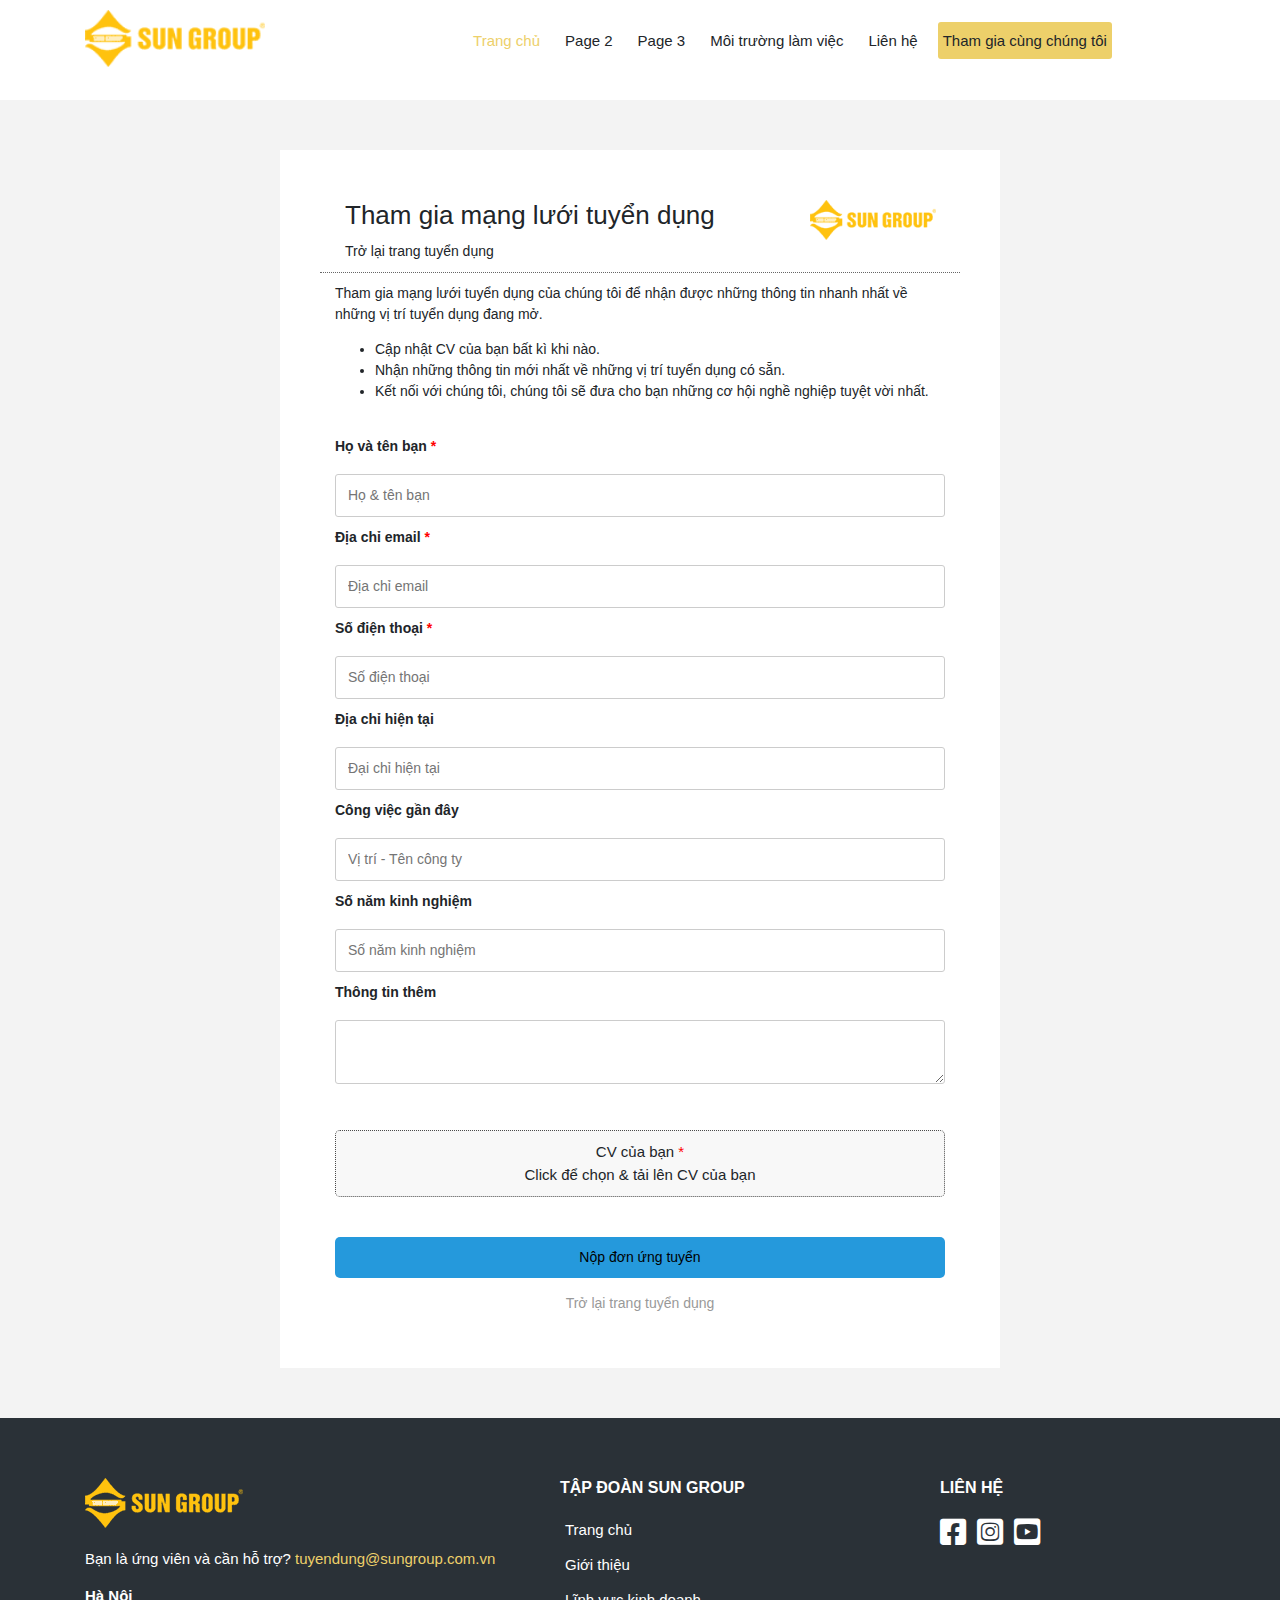
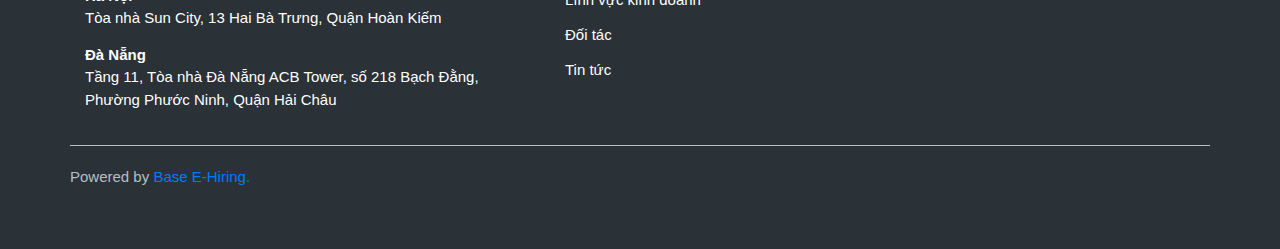
<file: join.html>
<!DOCTYPE html>
<html lang="en">
<head>
<meta charset="UTF-8">
<meta name="viewport" content="width=device-width, initial-scale=1.0">
<meta http-equiv="X-UA-Compatible" content="ie=edge">
<meta name="Description" content="Enter your description here"/>
<link rel="icon" href="resource/image/icon/fav.png" type="image/x-icon"/>
<link rel="stylesheet" href="resource/bootstrap-4.0.0-dist/css/bootstrap.min.css">
<link rel="stylesheet" href="resource/fontawesome-5.15.2/css/all.min.css">
<link rel="stylesheet" href="resource/css/style.css">
<title>Tuyển dụng</title>
</head>
<body>
    <a id="back-top">
        <i class="fas fa-chevron-up"></i>
    </a>
    <header>
        <!-- Menu Desktop -->
        <nav class="d-none d-lg-block">
            <section class="header-menu">
                <div class="container">
                    <div class="row">
                            <div class="col-lg-3">
                                <a href="index.html">
                                    <img src="resource/image/logo.png" class="logo" alt="">
                                </a>
                            </div>
                            <div class="col-lg-9">
                                <ul class="menu-item d-flex justify-content-center">
                                    <li>
                                        <a href="index.html" class="active">Trang chủ</a>
                                    </li>
                                    <li>
                                        <a href="job.html">Page 2</a>
                                    </li>
                                    <li>
                                        <a href="join.html">Page 3</a>
                                    </li>
                                    <li>
                                        <a href="">Môi trường làm việc</a>
                                    </li>
                                    <li>
                                        <a href="">Liên hệ</a>
                                    </li>
                                    <li>
                                        <a href="" class="hight-light">Tham gia cùng chúng tôi</a>
                                    </li>
                                </ul>
                            </div>
                    </div>
                </div>
            </section>
        </nav>
         <!-- End Menu Desktop -->

         <!-- Menu Mobile-Tablet -->
         <nav class="d-block d-lg-none navbar navbar-expand-lg fixed-top" id="menu-mobile">
            <a class="navbar-brand" href="index.html">
                <img src="resource/image/logo.png" alt="">
            </a>
            <button class="navbar-toggler" type="button" data-toggle="collapse" data-target="#navbarCollapse" aria-controls="navbarCollapse" aria-expanded="false" aria-label="Toggle navigation">
                <i class="fas fa-bars"></i>
            </button>
            <div class="collapse navbar-collapse" id="navbarCollapse">
                <a href="index.html">
                    <img src="resource/image/logo.png" class="logo-header-mobile" alt="">
                </a>
                <ul class="navbar-nav mr-auto">
                    <li class="nav-item active">
                        <a href="index.html" class="active">Trang chủ</a>
                    </li>
                    <li class="nav-item">
                        <a href="job.html">Page 2</a>
                    </li>
                    <li class="nav-item"> 
                        <a href="join.html">Page 3</a>
                    </li>
                    <li class="nav-item">
                        <a href="#">Môi trường làm việc</a>
                    </li>
                    <li class="nav-item">
                        <a href="#">Liên hệ</a>
                    </li>
                    <li class="nav-item">
                        <a href="#" class="hight-light">Tham gia cùng chúng tôi</a>
                    </li>
                </ul>
                </form>
              </div>
            </nav>
        <!-- End Menu Mobile-Tablet -->
    </header>

    <!-- start main -->
    <main>
        <section id="join-us" class="d-block">
            <div class="content">
                <div class="container">
                    <div class="head">
                        <div class="row">
                            <div class="col-lg-9 col-sm-12">
                                <h1>Tham gia mạng lưới tuyển dụng</h1>
                                <div class="title"><a href="index.html">Trở lại trang tuyển dụng</a></div>
                            </div>
                            <div class="col-lg-3">
                                <img src="resource/image/logo.png" alt="">
                            </div>
                        </div>
                        <div class="about">
                            <p>Tham gia mạng lưới tuyển dụng của chúng tôi để nhận được những thông tin nhanh nhất về những vị trí tuyển dụng đang mở.</p>
                            <ul>
                                <li>Cập nhật CV của bạn bất kì khi nào.</li>
                                <li>Nhận những thông tin mới nhất về những vị trí tuyển dụng có sẵn.</li>
                                <li>Kết nối với chúng tôi, chúng tôi sẽ đưa cho bạn những cơ hội nghề nghiệp tuyệt vời nhất.</li>
                            </ul>
                        </div>
                        <div class="form">
                            <form id="join-form" action="">
                                <label for="name">Họ và tên bạn <span>*</span></label>
                                <input type="text" name="name" placeholder="Họ &amp; tên bạn" required>

                                <label for="email">Địa chỉ email <span>*</span></label>
                                <input type="text" name="email" placeholder="Địa chỉ email" required>

                                <label for="phone">Số điện thoại <span>*</span></label>
                                <input type="text" name="phone" placeholder="Số điện thoại" >

                                <label for="address">Địa chỉ hiện tại </label>
                                <input type="text" name="address" placeholder="Đại chỉ hiện tại" >

                                <label for="company">Công việc gần đây </label>
                                <input type="text" name="company" placeholder="Vị trí - Tên công ty" >

                                <label for="year">Số năm kinh nghiệm </label>
                                <input type="text" name="year" placeholder="Số năm kinh nghiệm">

                                <label for="content">Thông tin thêm </label>
                                <textarea name="content" ></textarea>

                                <div class="upload">
                                    <div class="text full-mask">
                                        <input type="file" name="file" id="file">
                                        CV của bạn <span>*</span> <strong></strong>							
                                        <div class="more">
                                            Click để chọn &amp; tải lên CV của bạn
                                        </div>
                                    </div>
                                </div>
                                <button class="submit join-submit" type="submit">
                                    Nộp đơn ứng tuyển
                                </button>
                            </form>
                        </div>
                        <p class="footer">
                            <a href="job.html">Trở lại trang tuyển dụng</a>
                        </p>
                    </div>
                </div>
            </div>
        </section>
    </main>
    <!-- End Main -->

    <!-- Footer start -->
    <footer>
        <div class="container">
            <div class="row">
                <div class="col-lg-5 col-sm-12">
                    <div class="box-footer">
                        <div class="logo-footer">
                            <img src="resource/image/logo.png" alt="">
                        </div>
                        <div class="address">
                            <p>Bạn là ứng viên và cần hỗ trợ? <a href="#">tuyendung@sungroup.com.vn</a></p>
                            <p><b class="location">Hà Nội</b> Tòa nhà Sun City, 13 Hai Bà Trưng, Quận Hoàn Kiếm</p>
                            <p><b class="location">Đà Nẵng</b> Tầng 11, Tòa nhà Đà Nẵng ACB Tower, số 218 Bạch Đằng, Phường Phước Ninh, Quận Hải Châu</p>
                        </div>
                    </div>
                </div>
                <div class="col-lg-4 col-sm-12">
                    <div class="links-footer">
                        <h2 class="title">Tập đoàn Sun Group</h2>
                        <a href="#">Trang chủ</a>
                        <a href="#">Giới thiệu</a>
                        <a href="#">Lĩnh vực kinh doanh</a>
                        <a href="#">Đối tác</a>
                        <a href="#">Tin tức</a>
                    </div>
                </div>
                <div class="col-lg-3 col-sm-12">
                    <div class="contact">
                        <h2 class="title">Liên hệ</h2>
                        <div class="social">
                            <a href="#">
                                <i class="fab fa-facebook-square"></i>
                            </a>
                            <a href="#">
                                <i class="fab fa-instagram-square"></i>
                            </a>
                            <a href="#">
                                <i class="fab fa-youtube-square"></i>
                            </a>
                        </div>
                    </div>
                </div>
                <div class="bottom-footer">
                    <div class="copyright">
                        Powered by <a href="#">Base E-Hiring.</a>
                    </div>
                </div>
            </div>
        </div>
    </footer>
    <!-- End Footer -->

<script src="resource/js/jquery-3.5.1.min.js"></script>
<script src="resource/bootstrap-4.0.0-dist/js/bootstrap.min.js"></script>
<script src="resource/js/sweetalert.min.js"></script>
<script src="resource/jquery-validation-1.19.3/dist/jquery.validate.min.js"></script>
<script src="resource/js/script.js" ></script>
</body>
</html>
</file>
<file: resource/css/style.css>
/* width */
::-webkit-scrollbar {
  width: 10px;
}

/* Track */
::-webkit-scrollbar-track {
  box-shadow: inset 0 0 5px white;
}

/* Handle */
::-webkit-scrollbar-thumb {
  background: #edd06a;
}

html {
  margin: 0;
  padding: 0;
  border: 0;
  outline: 0;
  overflow: initial;
  font-size: 14px;
  color: #212529;
  vertical-align: baseline;
  background: transparent;
  -webkit-transition-property: all;
  -moz-transition-property: all;
  -o-transition-property: all;
  transition-property: all;
  -webkit-transition-duration: 0.5s;
  -moz-transition-duration: 0.5s;
  -o-transition-duration: 0.5s;
  transition-duration: 0.5s;
  -webkit-transition-timing-function: ease;
  -moz-transition-timing-function: ease;
  -o-transition-timing-function: ease;
  transition-timing-function: ease;
  font-family: "Roboto", "Helvetica Neue", Helvetica, arial;
}
@media screen and (max-width: 425px) {
  html {
    font-size: 12px;
  }
}
html body {
  background-color: white;
  position: relative;
  min-height: 100%;
}

header .header-menu {
  position: fixed;
  width: 100%;
  top: 0;
  left: 0;
  padding: 10px;
  font-size: 15px;
  z-index: 999;
  background-color: white;
}
header .header-menu .logo {
  display: inline-block;
  height: 57px;
}
header .header-menu ul {
  padding: 20px 0px;
}
header .header-menu ul li {
  transition: ease-in-out 0.5s;
  list-style: none;
}
header .header-menu ul li .active {
  color: #edd06a;
}
header .header-menu ul li .hight-light {
  background-color: #edd06a;
}
header .header-menu ul li .hight-light:hover {
  color: #FFF;
}
header .header-menu ul li a {
  margin-left: 15px;
  padding: 10px 5px;
  color: #212529;
  border-radius: 3px;
}
header .header-menu ul li a:hover {
  text-decoration: none;
  color: #edd06a;
}
@media screen and (max-width: 1024px) {
  header .header-menu ul li a {
    font-size: 13px;
  }
}
header #menu-mobile {
  background-color: white;
}
header #menu-mobile .navbar-brand {
  padding: 5px;
}
header #menu-mobile .navbar-toggler {
  position: absolute;
  right: 40px;
  top: 15px;
  border: 2px solid #edd06a;
}
header #menu-mobile .navbar-toggler .fa-bars {
  font-size: 27px;
}
header #menu-mobile .navbar-collapse {
  background-color: white;
}
header #menu-mobile .navbar-collapse .logo-header-mobile {
  padding: 15px 25px;
}
header #menu-mobile .navbar-collapse ul li {
  border-bottom: 1px dotted rgba(0, 0, 0, 0.6);
  padding: 15px 25px;
}
header #menu-mobile .navbar-collapse ul li:hover {
  background-color: yellow;
}
header #menu-mobile .navbar-collapse ul li a {
  color: #212529 !important;
  font-size: 16px;
  display: block;
}
header #menu-mobile .navbar-collapse ul li a:hover {
  text-decoration: none;
}
@media screen and (max-width: 375px) {
  header #menu-mobile .navbar-collapse ul li a {
    font-size: 13px;
  }
}
header #menu-mobile .navbar-collapse ul .active {
  color: #edd06a !important;
}
header #menu-mobile .logo-mobile {
  padding: 5px;
}
@media screen and (max-width: 992px) {
  header #menu-mobile .navbar-collapse {
    position: fixed;
    top: 0;
    left: 0;
    padding-bottom: 25px;
    width: 55%;
    height: 100%;
    transform: translate();
  }
  header #menu-mobile .navbar-collapse.collapsing {
    left: -55%;
    transition: height 0s ease;
  }
  header #menu-mobile .navbar-collapse.show {
    left: 0;
    transition: left 300ms ease-in-out;
  }
  header #menu-mobile .navbar-toggler.collapsed ~ .navbar-collapse {
    transition: left 300ms ease-in-out;
  }
}

main {
  clear: both;
  margin-top: 100px;
  -webkit-box-sizing: border-box;
  -moz-box-sizing: border-box;
  box-sizing: border-box;
}
@media screen and (max-width: 992px) {
  main {
    margin-top: 70px;
  }
}
@media screen and (min-width: 993px) {
  main {
    margin-top: 100px;
  }
}
main #banner {
  position: relative;
}
main #banner #carousel {
  width: 100%;
  height: 100%;
  background-image: -webkit-linear-gradient(36deg, #1a8bf0 0, #25292d 100%);
  background-image: -moz-linear-gradient(36deg, #1a8bf0 0, #25292d 100%);
  background-image: -o-linear-gradient(36deg, #1a8bf0 0, #25292d 100%);
  background-image: linear-gradient(36deg, #1a8bf0 0, #25292d 100%);
  top: 0px;
  left: 0px;
  opacity: 0.7;
  z-index: 2;
}
main #banner #carousel .carousel-inner img {
  width: 50%;
}
main #banner .text-banner {
  position: absolute;
  color: #fff;
  -webkit-box-sizing: border-box;
  -moz-box-sizing: border-box;
  box-sizing: border-box;
  width: 100%;
  height: 100%;
  z-index: 34;
  padding: 80px 0px;
  top: 0px;
  left: 0px;
}
main #banner .text-banner .text {
  position: absolute;
}
@media screen and (max-width: 768px) {
  main #banner .text-banner .text {
    top: 10%;
    left: 5%;
  }
}
main #banner .text-banner .text .title {
  font-size: 40px;
  font-weight: normal;
  line-height: 1.2;
  margin-bottom: 10px;
}
@media screen and (max-width: 768px) {
  main #banner .text-banner .text .title {
    font-size: 19px;
    font-weight: normal;
  }
}
@media screen and (max-width: 425px) {
  main #banner .text-banner .text .title {
    font-size: 15px;
    font-weight: normal;
  }
}
main #banner .text-banner .text .title-button {
  padding: 15px 40px;
  margin-top: 10px;
  -moz-border-radius: 3px;
  -webkit-border-radius: 3px;
  border-radius: 3px;
  cursor: pointer;
  display: inline-block;
  color: #333;
  font-weight: 600;
  background-color: #edd06a;
  text-shadow: none;
  text-decoration: none;
  -webkit-transition: width 0.8s, height 0.8s, background-color 0.8s, -webkit-transform 0.8s;
  transition: width 0.8s, height 0.8s, background-color 0.8s, transform 0.8s;
}
main #banner .text-banner .text .title-button:hover {
  transform: scale(1.05);
  transition: 0.5s;
}
@media screen and (max-width: 768px) {
  main #banner .text-banner .text .title-button {
    padding: 10px 25px;
  }
}
@media screen and (max-width: 425px) {
  main #banner .text-banner .text .title-button {
    padding: 5px 10px;
    font-size: 12px;
    margin-top: 3px;
  }
}
main #banner .sub-menu {
  position: absolute;
  width: 100%;
  text-align: center;
  bottom: 40px;
  z-index: 35;
}
@media screen and (max-width: 425px) {
  main #banner .sub-menu {
    bottom: 0px;
  }
}
main #banner .sub-menu ul li {
  padding: 10px 30px;
  border-radius: 20px;
  cursor: pointer;
}
@media screen and (max-width: 425px) {
  main #banner .sub-menu ul li {
    padding: 5px 15px;
    border-radius: 20px;
  }
}
@media screen and (max-width: 375px) {
  main #banner .sub-menu ul li {
    padding: 2px 8px;
    border-radius: 20px;
  }
}
main #banner .sub-menu ul li:hover {
  background-color: rgba(255, 255, 255, 0.1);
}
main #banner .sub-menu ul li a {
  color: #FFF;
  font-size: 15px;
  text-decoration: none;
}
@media screen and (max-width: 375px) {
  main #banner .sub-menu ul li a {
    font-size: 10px;
    padding: 0;
  }
}
main #banner .sub-menu ul .active {
  background-color: rgba(255, 255, 255, 0.1);
}
main #about {
  padding: 60px 5px;
}
main #about .container {
  -webkit-box-sizing: border-box;
  -moz-box-sizing: border-box;
  box-sizing: border-box;
  width: 100%;
  position: relative;
  max-width: 1100px;
  margin: 0px auto;
}
main #about .about-head {
  max-width: 768px;
  margin: 0px auto;
  text-align: center;
  margin-bottom: 40px;
}
main #about .about-head .title {
  font-size: 32px;
  font-weight: bold;
  display: inline-block;
  color: #333;
  line-height: 1.2;
  text-transform: uppercase;
}
main #about .about-content {
  margin-bottom: 40px;
  text-align: justify;
}
main #about .about-content ul {
  padding: 5px 0px;
}
main #about .about-content ul li {
  padding: 3px 0px;
  list-style: none;
}
main #about .about-content #view-more-about {
  font-size: 16px;
  color: #212529;
  border: none;
  cursor: pointer;
  outline: none;
}
main #about .about-image img {
  width: 100%;
}
main #benefits .container {
  -webkit-box-sizing: border-box;
  -moz-box-sizing: border-box;
  box-sizing: border-box;
  width: 100%;
  position: relative;
  max-width: 1100px;
  margin: 0px auto;
}
main #benefits .benefits-head {
  max-width: 768px;
  margin: 0px auto;
  text-align: center;
  margin-bottom: 40px;
}
main #benefits .benefits-head .title {
  font-size: 32px;
  font-weight: bold;
  display: inline-block;
  color: #333;
  line-height: 1.2;
  text-transform: uppercase;
}
main #benefits .benefits-head .des {
  font-size: 16px;
  line-height: 25px;
}
main #benefits .benefits-content .benefits-item {
  padding: 15px 0px;
}
main #benefits .benefits-content .benefits-item .img-item {
  width: 50px;
  padding: 20px 0px;
  display: block;
  margin-left: auto;
  margin-right: auto;
}
main #benefits .benefits-content .benefits-item .desc .title {
  font-size: 16px;
  font-weight: bold;
  margin-bottom: 10px;
  line-height: 24px;
}
main #benefits .benefits-content .benefits-item .desc .detail .show {
  overflow: hidden;
  text-overflow: ellipsis;
  display: -webkit-box;
  -webkit-line-clamp: 3;
  -webkit-box-orient: vertical;
  margin: 0;
}
main #benefits .benefits-content .benefits-item .desc .detail .view-more-benefits {
  border: none;
  cursor: pointer;
  font-weight: 500;
}
main #benefits .benefits-content .benefits-item .desc .detail .view-more-benefits:hover {
  color: #edd06a;
}
main #benefits .benefits-content .img-left {
  width: 100%;
}
main #benefits .benefits-video {
  position: relative;
  padding-bottom: 45%;
  margin: 0px 10px;
}
main #benefits .benefits-video iframe {
  position: absolute;
  top: 0px;
  left: 0px;
  width: 100%;
  height: 100%;
}
main #customer {
  background-color: #edd06a;
}
main #customer .content {
  padding: 70px;
}
main #customer .content .say {
  font-size: 26px;
  text-align: center;
  font-style: italic;
}
@media screen and (max-width: 425px) {
  main #customer .content .say {
    font-size: 18px;
  }
}
main #customer .content .info p {
  float: right;
  font-weight: bold;
  font-size: 22px;
  margin-bottom: 5px;
}
@media screen and (max-width: 425px) {
  main #customer .content .info p {
    font-size: 19px;
  }
}
main #job .job-head {
  max-width: 768px;
  margin: 0px auto;
  text-align: center;
  margin-bottom: 60px;
}
main #job .job-head .title {
  color: #fe9a2e;
  font-size: 32px;
  font-weight: bold;
  display: inline-block;
  line-height: 1.2;
  text-transform: uppercase;
}
main #job .job-head .desc {
  font-weight: 400;
  font-size: 16px;
  line-height: 25px;
}
main #job .left-side .disabled {
  opacity: 0.3;
  -webkit-transition-property: opacity;
  -moz-transition-property: opacity;
  -o-transition-property: opacity;
  transition-property: opacity;
  -webkit-transition-duration: 0.3s;
  -moz-transition-duration: 0.3s;
  -o-transition-duration: 0.3s;
  transition-duration: 0.3s;
  -webkit-transition-timing-function: ease;
  -moz-transition-timing-function: ease;
  -o-transition-timing-function: ease;
  transition-timing-function: ease;
  cursor: default;
  pointer-events: none !important;
}
main #job .left-side .apply-filter {
  background-color: #edd06a;
  border: 1px solid #edd06a;
  width: 100%;
  font-size: 14px;
  text-align: center;
  padding: 10px;
  font-weight: 500;
  cursor: pointer;
  border-radius: 7px;
}
main #job .left-side .list-category {
  margin-bottom: 10px;
}
main #job .left-side .list-category .title-cat {
  font-size: 20px;
  font-weight: normal;
  color: #333;
}
main #job .left-side .list-category .input-search {
  position: relative;
  font-weight: normal;
  font-style: normal;
  display: -webkit-inline-box;
  display: -ms-inline-flexbox;
  display: inline-flex;
  color: rgba(0, 0, 0, 0.87);
  margin-top: 10px;
  margin-bottom: 10px;
  width: 100%;
}
main #job .left-side .list-category .input-search .fa-search {
  cursor: default;
  position: absolute;
  text-align: center;
  opacity: 0.5;
  line-height: 1;
  top: 15px;
  right: 0px;
  margin: 0em;
  width: 2.67142857em;
}
main #job .left-side .list-category .input-search input {
  text-align: left;
  max-width: 100%;
  margin: 0em;
  -moz-border-radius: 3px;
  -webkit-border-radius: 3px;
  border-radius: 3px;
  color: #FFFFFF;
  -webkit-box-flex: 1;
  -ms-flex: 1 0 auto;
  flex: 1 0 auto;
  outline: none;
  padding: 0.67857143em 1em;
  color: rgba(0, 0, 0, 0.87);
  box-shadow: none;
  border: 1px solid #dedede;
}
main #job .left-side .list-category .scrollable {
  overflow: hidden;
  max-height: 210px;
  padding-left: 5px;
}
main #job .left-side .list-category .scrollable:hover {
  overflow-y: scroll;
  transition: all 0.2s ease;
}
main #job .left-side .list-category .check-action {
  margin-bottom: 10px;
  color: #888;
  display: block;
  position: relative;
}
main #job .left-side .list-category .check-action input {
  font-family: "FontAwesome" !important;
  margin-right: 10px;
}
@media screen and (min-width: 425px) {
  main #job .right-side {
    padding: 0px 45px;
  }
}
@media screen and (max-width: 320px) {
  main #job .right-side {
    padding: 0px;
  }
}
main #job .right-side .job-list {
  margin: 25px 25px;
  border-bottom: 1px dotted rgba(0, 0, 0, 0.1);
}
main #job .right-side .job-list .title {
  text-transform: uppercase;
}
main #job .right-side .job-list .title a {
  font-size: 20px;
  color: #edd06a;
  font-weight: 400;
}
main #job .right-side .job-list .title::after {
  content: "Hot";
  font-size: 8px;
  color: #212529;
  padding: 2px 5px;
  background-color: #edd06a;
  margin-left: 5px;
  line-height: 12px;
  display: inline-block;
  font-weight: 600;
  text-transform: uppercase;
  vertical-align: top;
}
main #job .right-side .job-list .info {
  font-weight: 400;
  padding-top: 2px;
  color: #888;
}
main #job .right-side .job-list .info .blank {
  font-size: 14px;
  color: #555;
}
main #job .right-side .job-list .button-recruitment a {
  display: block;
  padding: 10px 20px;
  margin: 20px 0px;
  border: 2px solid #edd06a;
  border-radius: 5px;
  color: #edd06a;
  font-weight: 400;
  max-width: 145px;
  -webkit-transition: width 0.8s, height 0.8s, background-color 0.8s, -webkit-transform 0.8s;
  transition: width 0.8s, height 0.8s, background-color 0.8s, transform 0.8s;
}
main #job .right-side .job-list .button-recruitment a:hover {
  background-color: #edd06a;
  color: #fff;
  text-decoration: none;
}
main #job .right-side .pagination {
  display: block;
  text-align: right;
}
main #job .right-side .pagination .pag.disabled {
  cursor: pointer;
  height: 36px;
  display: inline-block;
  margin: 0px 5px 0px 0px;
  padding: 8px 15px;
  border: 1px solid rgba(0, 0, 0, 0.5);
  color: rgba(0, 0, 0, 0.6);
  border-radius: 2px;
}
main #job .right-side .pagination .pag-next {
  cursor: pointer;
  height: 36px;
  display: inline-block;
  margin: 0px 5px 0px 0px;
  padding: 8px 15px;
  border: 1px solid rgba(0, 0, 0, 0.5);
  color: rgba(0, 0, 0, 0.6);
  border-radius: 2px;
}
main #job .right-side .pagination .pag-next:hover {
  border: 1px solid #edd06a;
}
main #job .right-side .pagination .fa-angle-right::before {
  color: rgba(0, 0, 0, 0.6);
}
main .navigation {
  background-color: #fafafa;
}
main .navigation .container {
  position: relative;
  padding: 20px 5px;
}
main .navigation .container a {
  color: #212529;
  display: inline-block;
}
main .navigation .container a:hover {
  text-decoration: none;
}
main .navigation .container a .fa-arrow-left {
  color: #212529;
  margin-right: 5px;
}
main #job-detail .row {
  margin: 0;
}
main #job-detail .container {
  position: relative;
  padding: 60px 0px;
  border-bottom: 1px dotted #e0e0e0;
  margin-bottom: 60px;
}
@media screen and (max-width: 425px) {
  main #job-detail .container .left {
    padding: 25px;
  }
}
main #job-detail .container .left .title {
  font-size: 32px;
  color: #edd06a;
  line-height: 1.3;
}
@media screen and (max-width: 425px) {
  main #job-detail .container .left .title {
    font-size: 27px;
  }
}
main #job-detail .container .left .desc-job {
  margin-top: 15px;
  margin-left: 10px;
  line-height: 22px;
}
main #job-detail .container .left .desc-job .desc {
  margin-bottom: 10px;
}
main #job-detail .container .left .desc-job .desc b, main #job-detail .container .left .desc-job .desc a, main #job-detail .container .left .desc-job .desc p {
  color: #333;
  font-weight: 500;
}
main #job-detail .container .left .desc-job .desc a:hover {
  text-decoration: none;
}
main #job-detail .container .right div {
  padding: 10px 10px;
}
main #job-detail .container .right .ctas {
  margin-bottom: 15px;
  width: 100%;
}
main #job-detail .container .right .ctas .btn-apply {
  padding: 12px 40px;
  background-color: #edd06a;
  color: #fff;
  font-weight: 500;
  border-radius: 5px;
}
main #job-detail .container .right .ctas .btn-apply:hover {
  cursor: pointer;
  background-color: white;
  border: 1px solid #edd06a;
  color: #edd06a;
  transition: all 1s;
}
main #job-detail .container .right .box-share {
  width: 100%;
  text-align: center;
}
main #job-detail .container .right .box-share .share__name {
  color: #888;
  display: block;
  margin-bottom: 20px;
}
main #job-detail .container .right .box-share .btn-share {
  margin: 0px 5px;
}
main #job-detail .container .right .box-share .fa-facebook-square, main #job-detail .container .right .box-share .fa-google {
  font-size: 25px;
}
main #article {
  padding-bottom: 40px;
}
main #article .content {
  line-height: 35px;
  text-align: justify;
}
main #article .content h2 {
  font-size: 24px;
  color: #edd06a;
}
main #article .content .detail {
  padding-top: 10px;
  padding-bottom: 30px;
}
main #article .content .detail p {
  font-weight: 400;
}
@media screen and (max-width: 425px) {
  main #article .content .detail p {
    margin: 0;
  }
}
main #article .content .ctas {
  padding-bottom: 20px;
}
main #article .content .ctas .btn-apply {
  padding: 12px 40px;
  background-color: #edd06a;
  color: #fff;
  font-weight: 500;
  border-radius: 5px;
}
main #article .content .ctas .btn-apply:hover {
  cursor: pointer;
  background-color: white;
  border: 1px solid #edd06a;
  color: #edd06a;
  transition: all 1s;
}
main #article .content .list-related {
  padding-bottom: 20px;
  color: #333;
}
main #article .content .list-related .name {
  font-size: 18px;
  font-weight: bold;
  margin-bottom: 10px;
}
main #article .content .list-related a {
  color: #333;
}
main #article .content .list-related a:hover {
  text-decoration: none;
  color: #edd06a;
  transition: all 0.7s;
}
main #article .content .list-related .btn-viewall {
  color: #edd06a;
  border-bottom: 1px dotted rgba(0, 0, 0, 0.4);
}
main #form-apply {
  margin-bottom: 50px;
}
main #form-apply h1 {
  font-weight: 300;
  font-size: 36px;
  padding-bottom: 10px;
}
main #form-apply .container {
  border: 1px dotted rgba(0, 0, 0, 0.5);
}
main #form-apply .container > div {
  padding: 35px;
}
main #form-apply form .error {
  color: red;
  font-size: 11px;
  font-weight: normal;
}
main #form-apply form label {
  width: 100%;
  font-weight: bold;
  padding: 10px 0px;
}
main #form-apply form span {
  color: red;
}
main #form-apply form input {
  width: 100%;
  padding: 10px 12px;
  border: 1px solid #ccc;
  border-radius: 3px;
}
main #form-apply form input[type=file]:hover {
  cursor: pointer;
}
main #form-apply form .upload {
  padding: 40px 0px;
}
main #form-apply form .upload .full-mask {
  position: relative;
  text-align: center;
  font-size: 15px;
  padding: 10px;
  border: 1px dotted rgba(0, 0, 0, 0.7);
  border-radius: 5px;
  background-color: #f8f8f8;
}
main #form-apply form .upload .full-mask input {
  display: block;
  position: absolute;
  white-space: nowrap;
  width: 100%;
  height: 100%;
  z-index: 101;
  opacity: 0;
  top: 0px;
}
main #form-apply form .button-apply {
  width: 100%;
  background-color: #7abd1a;
  padding: 15px 0px;
  border: 0;
  border-radius: 5px;
}
main #form-apply form .button-apply:hover {
  cursor: pointer;
}
main #join-us {
  background-color: #f3f3f3;
  display: none;
  position: relative;
  height: 100%;
  overflow-y: scroll;
}
main #join-us .content {
  background-color: #fff;
  padding: 40px;
  position: relative;
  max-width: 720px;
  margin: 50px auto;
}
main #join-us .content .head > .row {
  border-bottom: 1px dotted rgba(0, 0, 0, 0.6);
  padding: 10px;
}
main #join-us .content .head h1 {
  font-size: 26px;
  font-weight: normal;
  padding-bottom: 3px;
}
main #join-us .content .head img {
  max-height: 40px;
}
@media screen and (max-width: 991px) {
  main #join-us .content .head img {
    display: none;
  }
}
main #join-us .content .head .title a {
  color: #212529;
}
main #join-us .content .head .title a:hover {
  text-decoration: none;
  color: #edd06a;
}
main #join-us .content .head .about {
  padding: 10px 0px;
}
main #join-us .content .head .form form .error {
  color: red;
  font-size: 11px;
  font-weight: normal;
}
main #join-us .content .head .form form label {
  width: 100%;
  font-weight: bold;
  padding: 10px 0px;
}
main #join-us .content .head .form form span {
  color: red;
}
main #join-us .content .head .form form input, main #join-us .content .head .form form textarea {
  width: 100%;
  padding: 10px 12px;
  border: 1px solid #ccc;
  border-radius: 3px;
}
main #join-us .content .head .form form input[type=file]:hover {
  cursor: pointer;
}
main #join-us .content .head .form form .upload {
  padding: 40px 0px;
}
main #join-us .content .head .form form .upload .full-mask {
  position: relative;
  text-align: center;
  font-size: 15px;
  padding: 10px;
  border: 1px dotted rgba(0, 0, 0, 0.7);
  border-radius: 5px;
  background-color: #f8f8f8;
}
main #join-us .content .head .form form .upload .full-mask input {
  display: block;
  position: absolute;
  white-space: nowrap;
  width: 100%;
  height: 100%;
  z-index: 101;
  opacity: 0;
  top: 0px;
}
main #join-us .content .head .form form .join-submit {
  width: 100%;
  background-color: #2599dc;
  padding: 10px 0px;
  border: 0;
  border-radius: 5px;
}
main #join-us .content .head .form form .join-submit:hover {
  cursor: pointer;
}
main #join-us .content .head .footer {
  text-align: center;
  padding-top: 15px;
}
main #join-us .content .head .footer a {
  color: #999;
}
main #join-us .content .head .footer a:hover {
  text-decoration: none;
  color: #edd06a;
}

footer {
  background-color: #2a3137;
  font-weight: 400;
  font-size: 15px;
}
footer .row {
  padding: 60px 0px;
}
footer .box-footer .logo-footer {
  margin-bottom: 20px;
}
footer .box-footer .address {
  margin-bottom: 10px;
}
footer .box-footer .address p {
  color: #fff;
}
footer .box-footer .address p .location {
  display: block;
}
footer .box-footer .address a {
  color: #edd06a;
}
footer .box-footer .address a:hover {
  text-decoration: none;
}
footer .links-footer .title {
  color: #fff;
  text-transform: uppercase;
  margin-bottom: 20px;
  font-size: 16px;
  font-weight: 700;
}
footer .links-footer a {
  display: block;
  color: #fff;
  margin-bottom: 10px;
  line-height: 25px;
  padding: 0px 5px;
}
footer .contact .title {
  color: #fff;
  text-transform: uppercase;
  margin-bottom: 20px;
  font-size: 16px;
  font-weight: 700;
}
footer .contact .social .fa-facebook-square, footer .contact .social .fa-instagram-square, footer .contact .social .fa-youtube-square {
  font-size: 30px;
  margin-right: 7px;
}
footer .contact .social .fa-facebook-square::before, footer .contact .social .fa-instagram-square::before, footer .contact .social .fa-youtube-square::before {
  color: #fff;
}
footer .contact .social .fa-facebook-square:hover, footer .contact .social .fa-instagram-square:hover, footer .contact .social .fa-youtube-square:hover {
  transform: scale(1.08);
  transition: all 1s;
}
footer .bottom-footer {
  border-top: 1px solid #b7bec4;
  margin-top: 20px;
  padding-top: 20px;
  color: #b7bec4;
  width: 100%;
}

#back-top {
  display: inline-block;
  background-color: #edd06a;
  width: 50px;
  height: 45px;
  text-align: center;
  border-radius: 4px;
  position: fixed;
  bottom: 50px;
  right: 45px;
  transition: background-color 0.3s, opacity 0.5s, visibility 0.5s;
  opacity: 0;
  visibility: hidden;
  z-index: 1000;
}
@media screen and (max-width: 425px) {
  #back-top {
    width: 40px;
    height: 35px;
    bottom: 35px;
    right: 30px;
  }
}
#back-top:hover {
  cursor: pointer;
  transform: scale(1.07);
  transition: all 1s;
}
#back-top .fa-chevron-up {
  padding: 15px 0px;
  color: #fff;
}
#back-top .fa-chevron-up::before {
  font-weight: 700;
}
@media screen and (max-width: 425px) {
  #back-top .fa-chevron-up {
    padding: 12px 0px;
  }
}

#back-top.show {
  opacity: 1;
  visibility: visible;
}

/*# sourceMappingURL=style.css.map */
</file>
